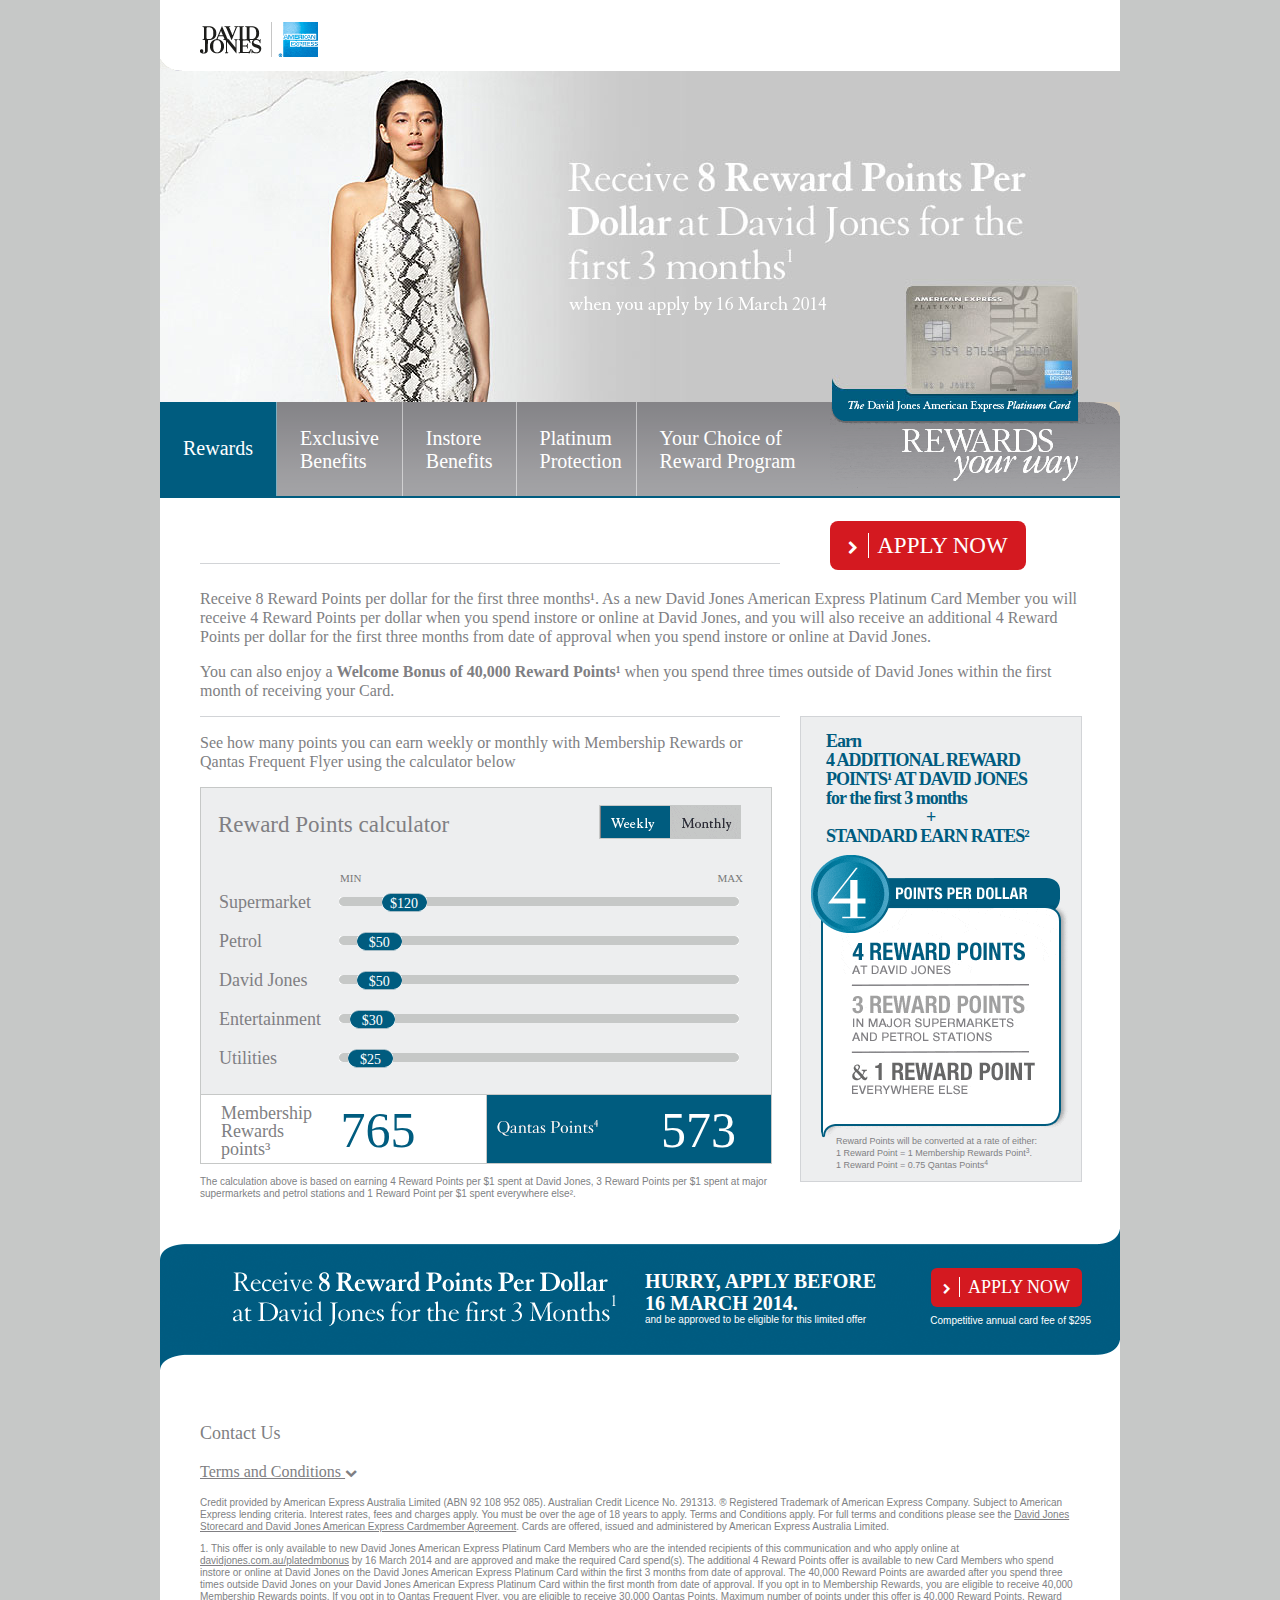
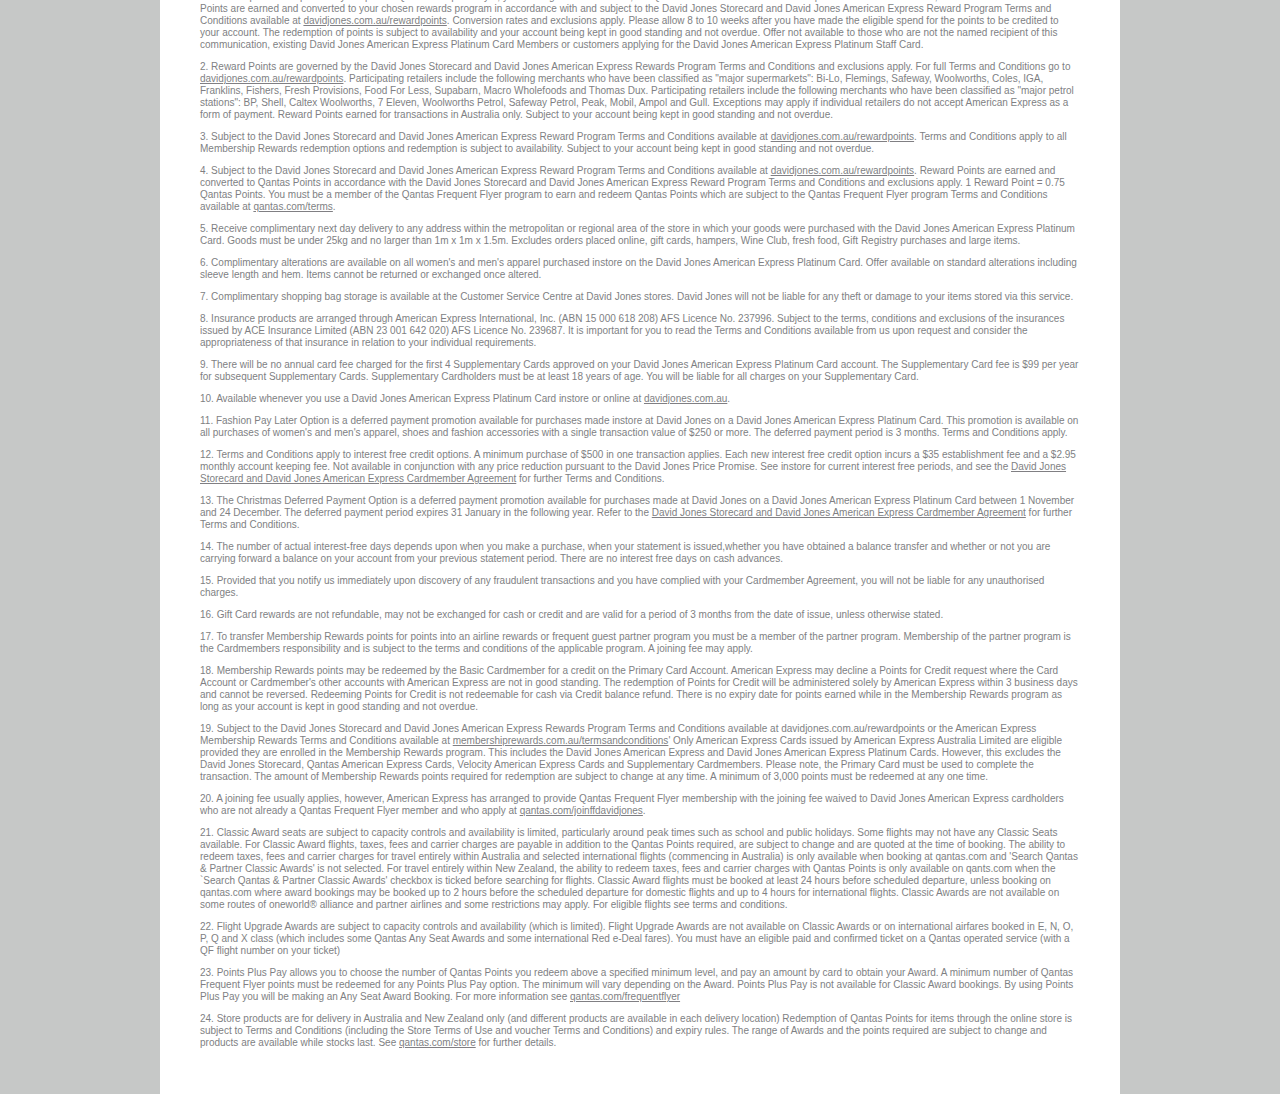
<file: davidjones/index.html>
<!doctype html>
<html>
<head>
<meta charset="utf-8">
<title>David Jones American Express Platinum Offer</title>

<meta name="description" content="" />
<meta name="keywords" content="" />
<meta http-equiv="Content-Type" content="text/html;charset=utf-8" />
<script type="text/javascript" src="js/scripts.js"></script>

<link type="text/css" rel="stylesheet" href="http://fast.fonts.com/cssapi/d6b38816-fcc5-4369-a5ea-8b72b5f8ec75.css"/>
<link href="//netdna.bootstrapcdn.com/font-awesome/4.0.3/css/font-awesome.css" rel="stylesheet">
<link rel="stylesheet" type="text/css" href="css/global.css">
<link rel="stylesheet" type="text/css" href="css/styles.css">

<!--[if IE]>
  <script src="http://html5shiv.googlecode.com/svn/trunk/html5.js"></script>
<![endif]-->
<!--[if lte IE 6]>
	<link href="css/ie6.css" rel="stylesheet" type="text/css" />
<![endif]-->

</head>

<body>
<div class="wrapper">
<div class="container">

<header>

	<div class="logos">
		<img src="img/dj-logo.gif" width="170" height="71" alt="David Jones - American Express" class="dj-logo" />
		<!--<img src="img/freq-flyer.gif" width="190" height="71" alt="Frequent Flyer" class="freq-flyer" />-->
	</div>
	<!-- /Logos -->
	
	<div class="hero"><h1>Recieve 8 Reward Points Per Dollar at David Jones for the first 3 months&sup1;</h1></div>
	
</header>

<!-- START TABS SECTION -->

<!-- Tabs Nav -->
<nav id="tabs">
	<ul>
		<li><a href="#tab-1">Rewards</a></li>
		<li><a href="#tab-2">Exclusive<br />Benefits</a></li>
		<li><a href="#tab-3">Instore<br />Benefits</a></li>
		<li class="nav-tab4" style="width:120px;"><a href="#tab-4">Platinum<br />Protection</a></li>
		<li class="nav-tab5" style="width:183px;"><a href="#tab-5">Your Choice of<br>Reward Program</a></li>
	</ul>

<div class="lock-up"></div>
</nav>
		

<!-- Tab 1-->
<section id="tab-1" class="tab-section">

	<div class="col-8 tab-1-head">
		<hr>
	</div>
	
	<div class="col-4 tab-1-head">
		<div class="apply-btn">
			<a href="https://www252.americanexpress.com/inga/au/dj/ia/begin.do?perform=IntlEapp:AU:dj_plat&PID=35&BUID=CCG&AFFID=DJQFF30k&CRTV=DJQFFPlat&sourcecode=35E012Z004&CPID=100082661" target="_blank" class="big-btn red-btn" title="Apply Now" ><i class="fa fa-sm fa-chevron-right"></i><span>&nbsp;</span> Apply Now</a>
		</div>
	</div>

	<div class="col-12">
		
		
		<p>Receive 8 Reward Points per dollar for the first three months&sup1;. As a new David Jones American Express Platinum Card Member you will receive 4 Reward Points per dollar when you spend instore or online at David Jones, and you will also receive an additional 4 Reward Points per dollar for the first three months from date of approval when you spend instore or online at David Jones.</p>
		
		<p>You can also enjoy a <strong>Welcome Bonus of 40,000 Reward Points&sup1;</strong> when you spend three times outside of David Jones within the first month of receiving your Card.</p>
	</div>
	
	<!-- 8 Column -->
	<div class="col-8">
		
		<hr>
		
		<p>See how many points you can earn weekly or monthly with Membership Rewards or Qantas Frequent Flyer using the calculator below</p>
		
		<!-- Calculator -->
		<form id="pointCalculation" action="#">
			<div id="calc_header">
				<div class="type_text"></div>
				<div class="weekRmonthly">
					<a href="#" class="calc_week" id="calc_week"></a>
					<a href="#" class="calc_month" id="calc_month"></a>
				</div>
			</div>
			<div class="min_max">
				<div class="cp_min">MIN</div>
				<div class="cp_max">MAX</div>
			</div>
			<div class="sliders_group">
				<div class="slider_row">
					<div class="slider_caption">Supermarket</div>
					<div class="slider_holder">
						<div id="supermarket_slider"></div>
					</div>
				</div>
				<div class="slider_row">
					<div class="slider_caption">Petrol</div>
					<div class="slider_holder">
						<div id="petrol_slider"></div>
					</div>
				</div>
				<div class="slider_row">
					<div class="slider_caption">David Jones</div>
					<div class="slider_holder">
						<div id="davidjones_slider"></div>
					</div>
				</div>
				<div class="slider_row">
					<div class="slider_caption">Entertainment</div>
					<div class="slider_holder">
						<div id="entertainment_slider"></div>
					</div>
				</div>
				<div class="slider_row">
					<div class="slider_caption">Utilities</div>
					<div class="slider_holder">
						<div id="utilities_slider"></div>
					</div>
				</div>
			</div>
			<div class="calculatorResult" id="calculatorResult">
					<div class = "left_div">
						<div class="RP_caption">Membership Rewards points&sup3;</div>
						<div class="RP_result"></div>
					</div>
					<div class ="right_div">
						<div id="show_QFF">
							<div class="QFF_caption"></div>
							<div class="QFF_result"></div>
						</div>
						<div id="show_MRP">
							<div class="MRP_caption"></div>
							<div class="MRP_result">100</div>
						</div>
					</div>
				</div>
		</form>
		<!-- /Calculator -->
		
		<div class="small-txt">
			<p>The calculation above is based on earning 4 Reward Points per $1 spent at David Jones, 3 Reward Points per $1 spent at major supermarkets and petrol stations and 1 Reward Point per $1 spent everywhere else&sup2;.</p>
		</div>
		
	</div>
	<!-- /8 Column -->
	
	<!-- 4 Column -->
	<div class="col-4">
		
		<div class="rewards-panel">
			<h3>Earn<br>
			4 ADDITIONAL REWARD POINTS&sup1; AT DAVID JONES<br>
			for the first 3 months<br>
			<span>+</span><br>
			STANDARD EARN RATES&sup2;</h3>
			<img src="img/rewards-panel.gif" width="259" height="285" alt="4 points per dollar" />
			<p>Reward Points will be converted at a rate of either:<br>
			1 Reward Point = 1 Membership Rewards Point<sup>3</sup>.<br>
			1 Reward Point = 0.75 Qantas Points<sup>4</sup></p>
		</div>
		
		<!--<div class="express-card">
			<p><strong>The David Jones American Express Card also offers</strong> a range of<img src="img/gold-card.gif" width="96" height="62" alt="David Jones American Express Card" align="right"> rewards and benefits, for a competitive Annual Card Fee of $99. <a href="#" title="Click here">Click here to learn more.</a></p>
			<div class="cf"></div>
		</div>-->
		
	</div>
	
	
	<!-- /4 Column -->
	
	<div class="cf"></div>
	
	<!-- Bonus Points Banner -->
	<div class="col-12-full bonus-points">
		<div class="hurry-offer">
			<h2>HURRY, APPLY BEFORE<br>
			16 MARCH 2014.</h2>
			<p>and be approved to be eligible for this limited offer</p>
		</div>
		<a href="https://www252.americanexpress.com/inga/au/dj/ia/begin.do?perform=IntlEapp:AU:dj_plat&PID=35&BUID=CCG&AFFID=DJQFF30k&CRTV=DJQFFPlat&sourcecode=35E012Z004&CPID=100082661" target="_blank" class="small-btn red-btn" title="Apply Now" ><i class="fa fa-sm fa-chevron-right"></i><span>&nbsp;</span> Apply Now</a>
		<p class="apply-lock">Competitive annual card fee of $295</p>
		
	</div>
	<!-- /Bonus Points Banner -->
	
	<div class="cf"></div>
	
</section>
<!-- /Tab 1-->

<!-- Tab 2 -->
<section id="tab-2" class="tab-section tab-2">
	<div class="col-8">
		<h1>Exclusive Benefits for Platinum Card Members</h1>
		<hr>
	</div>
	
	<div class="col-4">
		<div class="apply-btn">
			<a href="https://www252.americanexpress.com/inga/au/dj/ia/begin.do?perform=IntlEapp:AU:dj_plat&PID=35&BUID=CCG&AFFID=DJQFF30k&CRTV=DJQFFPlat&sourcecode=35E012Z004&CPID=100082661" target="_blank" class="big-btn red-btn" title="Apply Now" ><i class="fa fa-sm fa-chevron-right"></i><span>&nbsp;</span> Apply Now</a>
		</div>
	</div>
	
	<div class="col-6">
		<ul>
			<li><img src="img/icon-delivery.gif" width="35" height="35"><h3>Complimentary Priority Delivery<sup>5</sup></h3></li>
			<li><img src="img/icon-cut2.gif" width="34" height="34"><h3>Complimentary Alterations<sup>6</sup></h3></li>
			<li><img src="img/icon-vip.gif" width="34" height="34"><h3>Exclusive invitations to VIP unique experiences</h3></li>
			<li><img src="img/icon-bag.gif" width="34" height="34"><h3>Complimentary Shopping Bag Storage<sup>7</sup></h3></li>
		</ul>
	</div>
	
	<div class="col-6">
		<ul>
			<li><img src="img/icon-calendar.gif" width="35" height="35"><h3>Priority Booking at our Personal <br />Shopping Suites</h3></li>
			<li class="bullet"><img src="img/bullet.gif" width="6" height="6"><h3>Travel Insurance<sup>8</sup></h3></li>
			<li class="bullet"><img src="img/bullet.gif" width="6" height="6"><h3>Buyers Advantage<sup>8</sup></h3></li>
			<li class="bullet"><img src="img/bullet.gif" width="6" height="6"><h3>Up to four complimentary Supplementary Cards<sup>9</sup></h3>
			<p>($99 Supplementary Card fee waived for the first four cards)</p></li>
			
			<!--<li class="button"><a href="https://www252.americanexpress.com/inga/au/dj/ia/begin.do?perform=IntlEapp:AU:dj_plat&PID=35&BUID=CCG&AFFID=DJQFF30k&CRTV=DJQFFPlat&sourcecode=35E012Z004&CPID=100082661" target="_blank" class="small-btn blue-btn" title="Apply Now" ><i class="fa fa-sm fa-chevron-right"></i><span>&nbsp;</span> Apply Now</a></li>-->
		</ul>
	</div>
	
	<div class="cf"></div>
	
	<!-- Bonus Points Banner -->
	<div class="col-12-full bonus-points">
		<div class="hurry-offer">
			<h2>HURRY, APPLY BEFORE<br>
			16 MARCH 2014.</h2>
			<p>and be approved to be eligible for this limited offer</p>
		</div>
		<a href="https://www252.americanexpress.com/inga/au/dj/ia/begin.do?perform=IntlEapp:AU:dj_plat&PID=35&BUID=CCG&AFFID=DJQFF30k&CRTV=DJQFFPlat&sourcecode=35E012Z004&CPID=100082661" target="_blank" class="small-btn red-btn" title="Apply Now" ><i class="fa fa-sm fa-chevron-right"></i><span>&nbsp;</span> Apply Now</a>
		<p class="apply-lock">Competitive annual card fee of $295</p>
		
	</div>
	<!-- /Bonus Points Banner -->
	
</section>
<!-- /Tab 2 -->

<!-- Tab 3 -->
<section id="tab-3" class="tab-section tab-3">
	<div class="col-8">
		<h1>All David Jones Card Members receive these exclusive benefits:</h1>
		<hr>
	</div>
	
	<div class="col-4">
		<div class="apply-btn">
			<a href="https://www252.americanexpress.com/inga/au/dj/ia/begin.do?perform=IntlEapp:AU:dj_plat&PID=35&BUID=CCG&AFFID=DJQFF30k&CRTV=DJQFFPlat&sourcecode=35E012Z004&CPID=100082661" target="_blank" class="big-btn red-btn" title="Apply Now" ><i class="fa fa-sm fa-chevron-right"></i><span>&nbsp;</span> Apply Now</a>
		</div>
	</div>
	
	<div class="col-6">
		<ul>
			<li><img src="img/icon-present.gif" width="35" height="35"><h3>Complimentary Gift Wrapping<sup>10</sup></h3></li>
			<li><img src="img/icon-hanger.gif" width="34" height="34"><h3>Fashion Pay Later Option<sup>11</sup></h3></li>
			<li class="bullet"><img src="img/bullet.gif" width="6" height="6"><h3>Bonus Reward Points Events</h3></li>
		</ul>
	</div>
	
	<div class="col-6">
		<ul>
			<li><img src="img/icon-3years.gif" width="35" height="35"><h3>Up to 3 years Interest Free with no deposit<sup>12</sup></h3></li>
			<li><img src="img/icon-xmas.gif" width="35" height="35"><h3>Christmas Deferred Payment Option<sup>13</sup></h3></li>
			<li class="bullet"><img src="img/bullet.gif" width="6" height="6"><h3>Instant Rewards</h3></li>
		</ul>
	</div>
	
	<div class="cf"></div>
	
	<!-- Bonus Points Banner -->
	<div class="col-12-full bonus-points">
		<div class="hurry-offer">
			<h2>HURRY, APPLY BEFORE<br>
			16 MARCH 2014.</h2>
			<p>and be approved to be eligible for this limited offer</p>
		</div>
		<a href="https://www252.americanexpress.com/inga/au/dj/ia/begin.do?perform=IntlEapp:AU:dj_plat&PID=35&BUID=CCG&AFFID=DJQFF30k&CRTV=DJQFFPlat&sourcecode=35E012Z004&CPID=100082661" target="_blank" class="small-btn red-btn" title="Apply Now" ><i class="fa fa-sm fa-chevron-right"></i><span>&nbsp;</span> Apply Now</a>
		<p class="apply-lock">Competitive annual card fee of $295</p>
		
	</div>
	<!-- /Bonus Points Banner -->
	
</section>
<!-- /Tab 3 -->


<!-- Tab 4 -->
<section id="tab-4" class="tab-section tab-4">
	<div class="col-8">
		<h1>Platinum Protection</h1>
		<hr>
	</div>
	
	<div class="col-4">
		<div class="apply-btn">
			<a href="https://www252.americanexpress.com/inga/au/dj/ia/begin.do?perform=IntlEapp:AU:dj_plat&PID=35&BUID=CCG&AFFID=DJQFF30k&CRTV=DJQFFPlat&sourcecode=35E012Z004&CPID=100082661" target="_blank" class="big-btn red-btn" title="Apply Now" ><i class="fa fa-sm fa-chevron-right"></i><span>&nbsp;</span> Apply Now</a>
		</div>
	</div>
	
	<div class="col-6">
		<ul>
			<li><h3>Purchase Protection<sup>8</sup></h3>
			<p>for the theft of or damage to eligable items purchased with your Card</li>
			<li><h3>Up to 44 days interest free<sup>14</sup></h3></li>
			<li><h3>Online Fraud Protection<sup>15</sup></h3></li>
		</ul>
	</div>
	
	<div class="col-6">
		<ul>
			<li><h3>Emergency Card Replacement</h3></li>
			<li><h3>24/7 online access to your account</h3></li>
		</ul>
	</div>
	
	<div class="cf"></div>
	
	<!-- Bonus Points Banner -->
	<div class="col-12-full bonus-points">
		<div class="hurry-offer">
			<h2>HURRY, APPLY BEFORE<br>
			16 MARCH 2014.</h2>
			<p>and be approved to be eligible for this limited offer</p>
		</div>
		<a href="https://www252.americanexpress.com/inga/au/dj/ia/begin.do?perform=IntlEapp:AU:dj_plat&PID=35&BUID=CCG&AFFID=DJQFF30k&CRTV=DJQFFPlat&sourcecode=35E012Z004&CPID=100082661" target="_blank" class="small-btn red-btn" title="Apply Now" ><i class="fa fa-sm fa-chevron-right"></i><span>&nbsp;</span> Apply Now</a>
		<p class="apply-lock">Competitive annual card fee of $295</p>
		
	</div>
	<!-- /Bonus Points Banner -->
	
</section>
<!-- /Tab 4 -->


<!-- Tab 5 -->
<section id="tab-5" class="tab-section tab-5">
	<div class="col-8">
		<h1>Your Choice of Rewards Program</h1>
		<hr>
		<p>Membership Rewards gives you a wide range of rewards including</p>
	</div>
	
	<div class="col-4">
		<div class="apply-btn">
			<a href="https://www252.americanexpress.com/inga/au/dj/ia/begin.do?perform=IntlEapp:AU:dj_plat&PID=35&BUID=CCG&AFFID=DJQFF30k&CRTV=DJQFFPlat&sourcecode=35E012Z004&CPID=100082661" target="_blank" class="big-btn red-btn" title="Apply Now" ><i class="fa fa-sm fa-chevron-right"></i><span>&nbsp;</span> Apply Now</a>
		</div>
	</div>
	
	<div class="col-6">
		<ul>
			<li><h3>Gift Cards<sup>16</sup> from David Jones and other retailers</h3></li>
			<li><h3>Travel with 9 airline partners<sup>17</sup>, including Emirates</h3></li>
		</ul>
	</div>
	
	<div class="col-6">
		<ul>
			<li><h3>Redeem points for credit on your David Jones American Express account<sup>18</sup></h3></li>
			<li><h3>Shop with Points<sup>19</sup></h3>
			<br>
			<p>1 Reward Point = 1 Membership Rewards Point<sup>3</sup></li>
		</ul>
	</div>
	<div class="cf"></div>
	<div class="col-12">
		<p>Qantas Frequent Flyer members can redeem their Qantas Points for<sup>20</sup>:</p>
	</div>
	
	<div class="col-6">
		<ul>
			<li><h3>Classic Award Flights<sup>21</sup> with Qantas and it's 36 partner airllines and their affiliates</h3></li>
			<li><h3>Flight Upgrades<sup>22</sup></h3></li>
		</ul>
	</div>
	
	<div class="col-6">
		<ul>
			<li><h3>Points Plus Pay<sup>23</sup></h3></li>
			<li><h3>Merchandise and Gift Cards<sup>24</sup></h3>
			<br>
			<p>1 Reward Point = 0.75 Qantas Points<sup>4</sup></li>
		</ul>
	</div>
	
	<!--<div class="col-12">
		<img src="img/1reward-point.gif" width="632" height="53" class="qantas-point">
	</div>-->
	
	<div class="cf"></div>
	
	<!-- Bonus Points Banner -->
	<div class="col-12-full bonus-points">
		<div class="hurry-offer">
			<h2>HURRY, APPLY BEFORE<br>
			16 MARCH 2014.</h2>
			<p>and be approved to be eligible for this limited offer</p>
		</div>
		<a href="https://www252.americanexpress.com/inga/au/dj/ia/begin.do?perform=IntlEapp:AU:dj_plat&PID=35&BUID=CCG&AFFID=DJQFF30k&CRTV=DJQFFPlat&sourcecode=35E012Z004&CPID=100082661" target="_blank" class="small-btn red-btn" title="Apply Now" ><i class="fa fa-sm fa-chevron-right"></i><span>&nbsp;</span> Apply Now</a>
		<p class="apply-lock">Competitive annual card fee of $295</p>
		
	</div>
	<!-- /Bonus Points Banner -->
	
</section>
<!-- /Tab 5 -->


<!-- END TABS SECTION -->



<div class="cf"></div>

<!-- Discalimer -->
<section class="disclaimer">
	<!-- 12 Column-->
	<div class="col-12">

		<h3><a class="link-contact" href="https://davidjones.americanexpress.com/dsmlive/dsm/int/au/en/davidjones/davidjonescard/davidjonesamexcard/contactuspage.do?vgnextoid=5718b984989ca110VgnVCM100000cef4ad94RCRD" target="_blank" title="Contact Us">Contact Us</a></h3>
		
		<p><a class="link-note" href="#" style="text-decoration:underline;">Terms and Conditions <i class="fa fa-chevron-down" style="font-size:12px;"></i></a></p>
		
	<div class="disclaimer-copy accordion_content_footer">
		<p>
			Credit provided by American Express Australia Limited (ABN 92 108 952 085). Australian Credit Licence No. 291313. &reg; Registered Trademark
			of American Express Company. Subject to American Express lending criteria. Interest rates, fees and charges apply. You must be over the age
			of 18 years to apply. Terms and Conditions apply. For full terms and conditions please see the
			<a href="https://secure.cmax.americanexpress.com/Internet/International/japa/AU_en/shared/pdfs/DJF0460-GPC-CM-Agreement-T&C.pdf" target="_blank" style="text-decoration:underline;">David Jones Storecard and David Jones American Express Cardmember Agreement</a>.
			Cards are offered, issued and administered by American Express Australia Limited.
		</p>
		<p>
			1. This offer is only available to new David Jones American Express Platinum Card Members who are the intended recipients of this communication and who apply online at <a href="http://davidjones.com.au/platedmbonus" target="_blank" style="text-decoration:underline;">davidjones.com.au/platedmbonus</a> by 16 March 2014 and are approved and make the required Card spend(s). The additional 4 Reward Points offer is available to new Card Members who spend instore or online at David Jones on the David Jones American Express Platinum Card within the first 3 months from date of approval. The 40,000 Reward Points are awarded after you spend three times outside David Jones on your David Jones American Express Platinum Card within the first month from date of approval. If you opt in to Membership Rewards, you are eligible to receive 40,000 Membership Rewards points. If you opt in to Qantas Frequent Flyer, you are eligible to receive 30,000 Qantas Points. Maximum number of points under this offer is 40,000 Reward Points. Reward Points are earned and converted to your chosen rewards program in accordance with and subject to the David Jones Storecard and David Jones American Express Reward Program Terms and Conditions available at <a href="http://davidjones.com.au/rewardpoints" target="_blank" style="text-decoration:underline;">davidjones.com.au/rewardpoints</a>. Conversion rates and exclusions apply. Please allow 8 to 10 weeks after you have made the eligible spend for the points to be credited to your account. The redemption of points is subject to availability and your account being kept in good standing and not overdue. Offer not available to those who are not the named recipient of this communication, existing David Jones American Express Platinum Card Members or customers applying for the David Jones American Express Platinum Staff Card.
		</p>
		<p>
			2. Reward Points are governed by the David Jones Storecard and David Jones American Express Rewards Program Terms and Conditions and exclusions apply. For full
			Terms and Conditions go to <a href="http://davidjones.com.au/rewardpoints" target="_blank" title="davidjones.com.au/rewardpoints" style="text-decoration:underline;">davidjones.com.au/rewardpoints</a>. Participating retailers
			include the following merchants who have been classified as "major supermarkets": Bi-Lo, Flemings, Safeway, Woolworths, Coles, IGA, Franklins, Fishers, Fresh
			Provisions, Food For Less, Supabarn, Macro Wholefoods and Thomas Dux. Participating retailers include the following merchants who have been
			classified as "major petrol stations": BP, Shell, Caltex Woolworths, 7 Eleven, Woolworths Petrol, Safeway Petrol, Peak, Mobil, Ampol and
			Gull. Exceptions may apply if individual retailers do not accept American Express as a form of payment. Reward Points earned for transactions
			in Australia only. Subject to your account being kept in good standing and not overdue.
		</p>
		
		<p>3. Subject to the David Jones Storecard and David Jones American Express Reward Program Terms and Conditions available at <a href="http://davidjones.com.au/rewardpoints" target="_blank" style="text-decoration:underline;">davidjones.com.au/rewardpoints</a>. Terms and Conditions apply to all Membership Rewards redemption options and redemption is subject to availability. Subject to your account being kept in good standing and not overdue.</p>
		
		<p>
			4. Subject to the David Jones Storecard and David Jones American Express Reward Program Terms and Conditions available at
			<a href="http://davidjones.com.au/rewardpoints" target="_blank" title="davidjones.com.au/rewardpoints" style="text-decoration:underline;">davidjones.com.au/rewardpoints</a>.
			Reward Points are earned and converted to Qantas Points in accordance with the David Jones Storecard and David Jones American Express Reward Program
			Terms and Conditions and exclusions apply. 1 Reward Point = 0.75 Qantas Points. You must be a member of the Qantas Frequent
			Flyer program to earn and redeem Qantas Points which are subject to the Qantas Frequent Flyer program Terms and Conditions available
			at <a href="http://qantas.com/terms" target="_blank" title="qantas.com/terms" style="text-decoration:underline;">qantas.com/terms</a>.
		</p>
		<p>
			5. Receive complimentary next day delivery to any address within the metropolitan or regional area of the store in which your goods were
			purchased with the David Jones American Express Platinum Card. Goods must be under 25kg and no larger than 1m x 1m x 1.5m. Excludes orders
			placed online, gift cards, hampers, Wine Club, fresh food, Gift Registry purchases and large items.
		</p>
		<p>
			6. Complimentary alterations are available on all women's and men's apparel purchased instore on the David Jones American Express Platinum
			Card. Offer available on standard alterations including sleeve length and hem. Items cannot be returned or exchanged once altered.
		</p>
		<p>
			7. Complimentary shopping bag storage is available at the Customer Service Centre at David Jones stores. David Jones will not be liable for
			any theft or damage to your items stored via this service.
		</p>
		<p>
			8. Insurance products are arranged through American Express International, Inc. (ABN 15 000 618 208) AFS Licence No. 237996. Subject to the
			terms, conditions and exclusions of the insurances issued by ACE Insurance Limited (ABN 23 001 642 020) AFS Licence No. 239687. It is important
			for you to read the Terms and Conditions available from us upon request and consider the appropriateness of that insurance in relation to
			your individual requirements.
		</p>
		<p>
			9. There will be no annual card fee charged for the first 4 Supplementary Cards approved on your David Jones American Express Platinum Card
			account. The Supplementary Card fee is $99 per year for subsequent Supplementary Cards. Supplementary Cardholders must be at least 18 years of
			age. You will be liable for all charges on your Supplementary Card.
		</p>
		<p>
			10. Available whenever you use a David Jones American Express Platinum Card instore or online at <a href="http://davidjones.com.au" target="_blank" title="davidjones.com.au" style="text-decoration:underline;">davidjones.com.au</a>.
		</p>
		<p>
			11. Fashion Pay Later Option is a deferred payment promotion available for purchases made instore at David Jones on a David Jones American Express Platinum
			Card. This promotion is available on all purchases of women's and men's apparel, shoes and fashion accessories with a single transaction value of $250 or
			more. The deferred payment period is 3 months. Terms and Conditions apply.
		</p>
		<p>
			12. Terms and Conditions apply to interest free credit options. A minimum purchase of $500 in one transaction applies. Each new interest free credit option
			incurs a $35 establishment fee and a $2.95 monthly account keeping fee. Not available in conjunction with any price reduction pursuant to the David Jones
			Price Promise. See instore for current interest free periods, and see the
			<a href="https://secure.cmax.americanexpress.com/Internet/International/japa/AU_en/shared/pdfs/DJF0460-GPC-CM-Agreement-T&C.pdf" target="_blank" style="text-decoration:underline;">David Jones Storecard and David Jones American Express Cardmember Agreement</a> for
			further Terms and Conditions.
		</p>
		<p>
			13. The Christmas Deferred Payment Option is a deferred payment promotion available for purchases made at David Jones on a David Jones American
			Express Platinum Card between 1 November and 24 December. The deferred payment period expires 31 January in the following year. Refer to the
			<a href="https://secure.cmax.americanexpress.com/Internet/International/japa/AU_en/shared/pdfs/DJF0460-GPC-CM-Agreement-T&C.pdf" target="_blank" style="text-decoration:underline;">David Jones Storecard and David Jones American Express Cardmember Agreement</a> for further Terms and Conditions.
		</p>
		
		<p>
			14. The number of actual interest-free days depends upon when you make a purchase, when your statement is issued,whether you have obtained a
			balance transfer and whether or not you are carrying forward a balance on your account from your previous statement period. There are no
			interest free days on cash advances.
		</p>
		<p>
			15. Provided that you notify us immediately upon discovery of any fraudulent transactions and you have complied with your Cardmember
			Agreement, you will not be liable for any unauthorised charges.
		</p>
		<p>
			16. Gift Card rewards are not refundable, may not be exchanged for cash or credit and are valid for a period of 3 months from the date of issue, unless otherwise stated.</p>
			
			<p>17. To transfer Membership Rewards points for points into an airline rewards or frequent guest partner program you must be a member of the partner program. Membership of the partner program is the Cardmembers responsibility and is subject to the terms and conditions of the applicable program. A joining fee may apply.</p>
			
			<p>18. Membership Rewards points may be redeemed by the Basic Cardmember for a credit on the Primary Card Account. American Express may decline a Points for Credit request where the Card Account or Cardmember's other accounts with American Express are not in good standing. The redemption of Points for Credit will be administered solely by American Express within 3 business days and cannot be reversed. Redeeming Points for Credit is not redeemable for cash via Credit balance refund. There is no expiry date for points earned while in the Membership Rewards program as long as your account is kept in good standing and not overdue.</p>
			
			<p>19. Subject to the David Jones Storecard and David Jones American Express Rewards Program Terms and Conditions available at davidjones.com.au/rewardpoints or the American Express Membership Rewards Terms and Conditions available at <a href="http://www.membershiprewards.com.au/termsandconditions" target="_blank" style="text-decoration:underline;">membershiprewards.com.au/termsandconditions</a>' Only American Express Cards issued by American Express Australia Limited are eligible provided they are enrolled in the Membership Rewards program. This includes the David Jones American Express and David Jones American Express Platinum Cards. However, this excludes the David Jones Storecard, Qantas American Express Cards, Velocity American Express Cards and Supplementary Cardmembers. Please note, the Primary Card must be used to complete the transaction. The amount of Membership Rewards points required for redemption are subject to change at any time. A minimum of 3,000 points must be redeemed at any one time.</p>
			
			<p>20. A joining fee usually applies, however, American Express has arranged to provide Qantas Frequent Flyer membership with the joining fee waived to David Jones American Express cardholders who are not already a Qantas Frequent Flyer member and who apply at <a href="http://www.qantas.com/joinffdavidjones" target="_blank" style="text-decoration:underline;">qantas.com/joinffdavidjones</a>.</p>
			
			<p>21. Classic Award seats are subject to capacity controls and availability is limited, particularly around peak times such as school and public holidays. Some flights may not have any Classic Seats available. For Classic Award flights, taxes, fees and carrier charges are payable in addition to the Qantas Points required, are subject to change and are quoted at the time of booking. The ability to redeem taxes, fees and carrier charges for travel entirely within Australia and selected international flights (commencing in Australia) is only available when booking at qantas.com and 'Search Qantas &amp; Partner Classic Awards' is not selected. For travel entirely within New Zealand, the ability to redeem taxes, fees and carrier charges with Qantas Points is only available on qants.com when the `Search Qantas &amp; Partner Classic Awards' checkbox is ticked before searching for flights. Classic Award flights must be booked at least 24 hours before scheduled departure, unless booking on qantas.com where award bookings may be booked up to 2 hours before the scheduled departure for domestic flights and up to 4 hours for international flights. Classic Awards are not available on some routes of oneworld&reg; alliance and partner airlines and some restrictions may apply. For eligible flights see terms and conditions.</p>
			
			<p>22. Flight Upgrade Awards are subject to capacity controls and availability (which is limited). Flight Upgrade Awards are not available on Classic Awards or on international airfares booked in E, N, O, P, Q and X class (which includes some Qantas Any Seat Awards and some international Red e-Deal fares). You must have an eligible paid and confirmed ticket on a Qantas operated service (with a QF flight number on your ticket)</p>
			
			<p>23. Points Plus Pay allows you to choose the number of Qantas Points you redeem above a specified minimum level, and pay an amount by card to obtain your Award. A minimum number of Qantas Frequent Flyer points must be redeemed for any Points Plus Pay option. The minimum will vary depending on the Award. Points Plus Pay is not available for Classic Award bookings. By using Points Plus Pay you will be making an Any Seat Award Booking. For more information see <a href="http://www.qantas.com/frequentflyer" target="_blank" style="text-decoration:underline;">qantas.com/frequentflyer</a></p>
			
			<p>24. Store products are for delivery in Australia and New Zealand only (and different products are available in each delivery location) Redemption of Qantas Points for items through the online store is subject to Terms and Conditions (including the Store Terms of Use and voucher Terms and Conditions) and expiry rules. The range of Awards and the points required are subject to change and products are available while stocks last. See <a href="http://www.qantas.com/store" target="_blank" style="text-decoration:underline;">qantas.com/store</a> for further details.

		</p>
	</div>
	
	</div>
	<!-- /12 Column-->
</section>
<!-- /Discalimer -->

</div>
<!-- /Container -->
</div>
<!-- /Master Wrapper -->

</body>
</html>
</file>
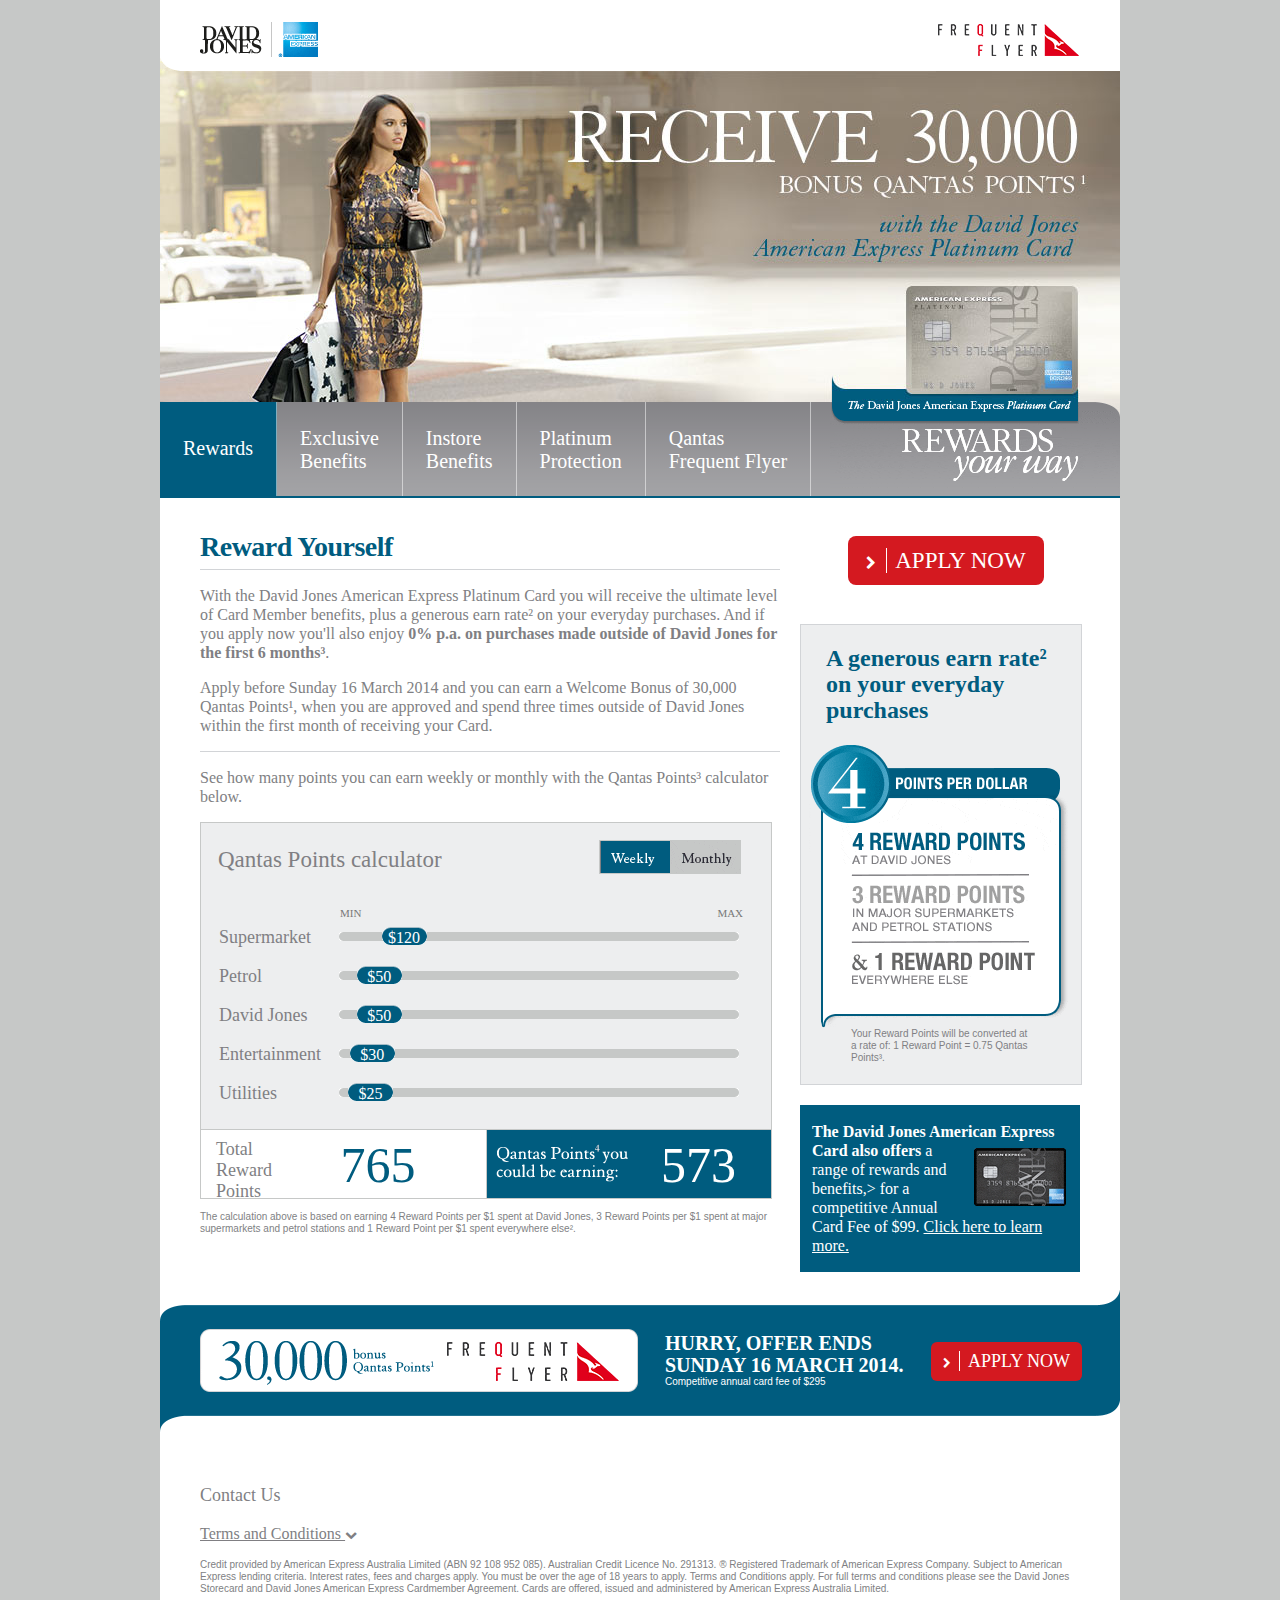
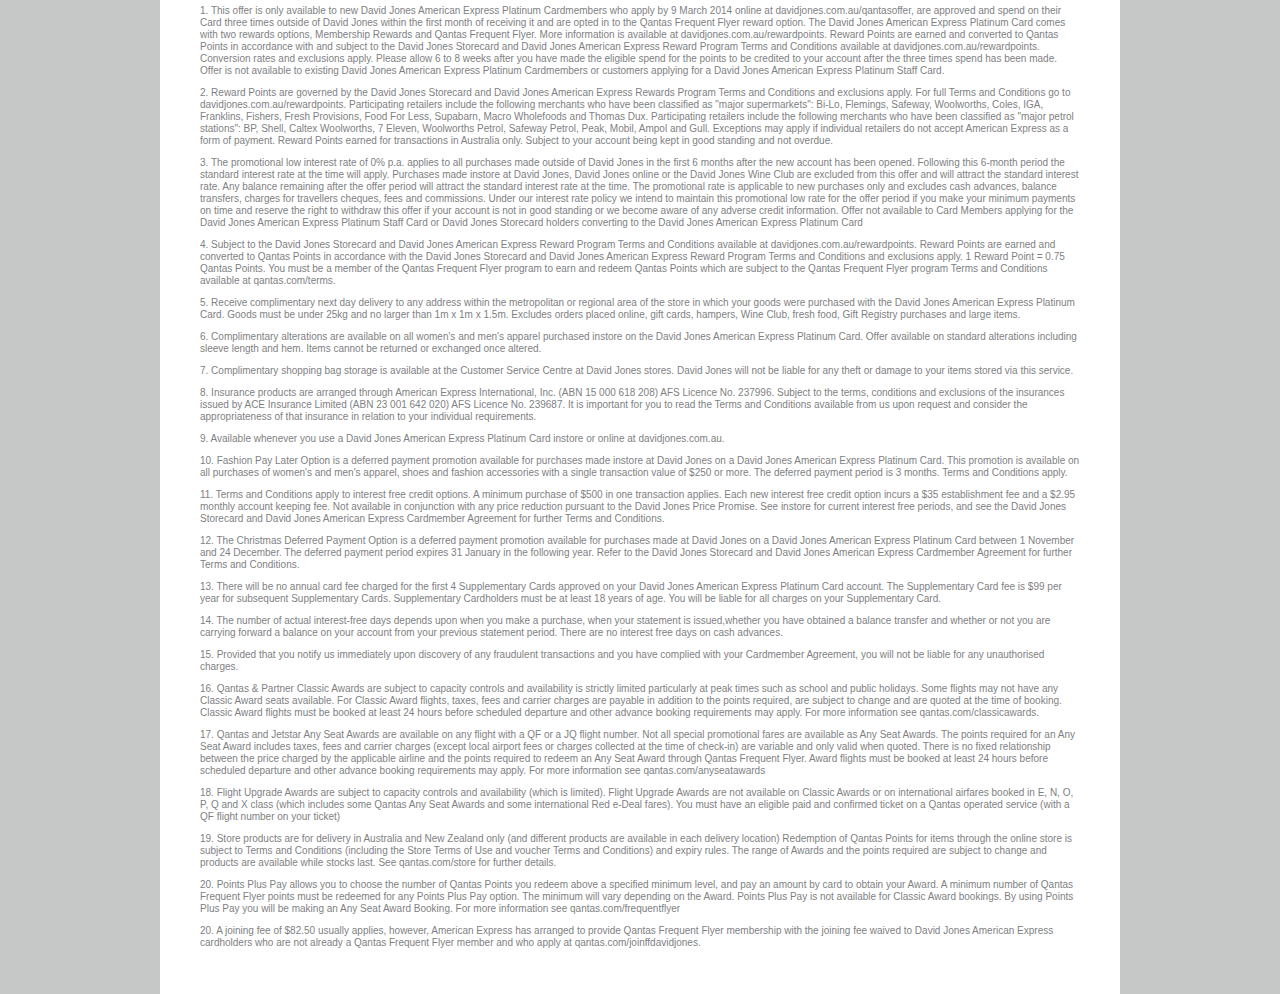
<file: Testing/TSA/0184/index.html>
<!doctype html>
<html>
<head>
<meta charset="utf-8">
<title>QFF Post Trigger Landing Page</title>

<meta name="description" content="" />
<meta name="keywords" content="" />
<meta http-equiv="Content-Type" content="text/html;charset=utf-8" />
<script type="text/javascript" src="js/scripts.js"></script>

<link type="text/css" rel="stylesheet" href="http://fast.fonts.com/cssapi/d6b38816-fcc5-4369-a5ea-8b72b5f8ec75.css"/>
<link href="//netdna.bootstrapcdn.com/font-awesome/4.0.3/css/font-awesome.css" rel="stylesheet">
<link rel="stylesheet" type="text/css" href="css/global.css">
<link rel="stylesheet" type="text/css" href="css/styles.css">

<!--[if IE]>
  <script src="http://html5shiv.googlecode.com/svn/trunk/html5.js"></script>
<![endif]-->
<!--[if lte IE 6]>
	<link href="css/ie6.css" rel="stylesheet" type="text/css" />
<![endif]-->

</head>

<body>
<div class="wrapper">
<div class="container">

<header>

	<div class="logos">
		<img src="img/dj-logo.gif" width="170" height="71" alt="David Jones - American Express" class="dj-logo" />
		<img src="img/freq-flyer.gif" width="190" height="71" alt="Frequent Flyer" class="freq-flyer" />
	</div>
	<!-- /Logos -->
	
	<div class="hero"><h1>Recieve 30,000 bonus qantas points with the David Jones American Express Platinum Card</h1></div>
	
</header>

<!-- START TABS SECTION -->

<!-- Tabs Nav -->
<nav id="tabs">
	<ul>
		<li><a href="#tab-1">Rewards</a></li>
		<li><a href="#tab-2">Exclusive<br />Benefits</a></li>
		<li><a href="#tab-3">Instore<br />Benefits</a></li>
		<li><a href="#tab-4">Platinum<br />Protection</a></li>
		<li><a href="#tab-5">Qantas<br />Frequent Flyer</a></li>
	</ul>

<div class="lock-up"></div>
</nav>
		

<!-- Tab 1-->
<section id="tab-1" class="tab-section">
	
	<!-- 8 Column -->
	<div class="col-8">
		<h1>Reward Yourself</h1>
		<hr>
		
		<p>With the David Jones American Express Platinum Card you will receive the ultimate level of Card Member benefits, plus a generous earn rate&sup2; on your everyday purchases. And if you apply now you'll also enjoy <strong>0% p.a. on purchases made outside of David Jones for the first 6 months&sup3;</strong>.</p>
		<p>Apply before Sunday 16 March 2014 and you can earn a Welcome Bonus of 30,000 Qantas Points&sup1;, when you are approved and spend three times outside of David Jones within the first month of receiving your Card.</p>
		
		<hr>
		
		<p>See how many points you can earn weekly or monthly with the Qantas Points&sup3; calculator below.</p>
		
		<!-- Calculator -->
		<form id="pointCalculation" action="#">
			<div id="calc_header">
				<div class="type_text"></div>
				<div class="weekRmonthly">
					<a href="#" class="calc_week" id="calc_week"></a>
					<a href="#" class="calc_month" id="calc_month"></a>
				</div>
			</div>
			<div class="min_max">
				<div class="cp_min">MIN</div>
				<div class="cp_max">MAX</div>
			</div>
			<div class="sliders_group">
				<div class="slider_row">
					<div class="slider_caption">Supermarket</div>
					<div class="slider_holder">
						<div id="supermarket_slider"></div>
					</div>
				</div>
				<div class="slider_row">
					<div class="slider_caption">Petrol</div>
					<div class="slider_holder">
						<div id="petrol_slider"></div>
					</div>
				</div>
				<div class="slider_row">
					<div class="slider_caption">David Jones</div>
					<div class="slider_holder">
						<div id="davidjones_slider"></div>
					</div>
				</div>
				<div class="slider_row">
					<div class="slider_caption">Entertainment</div>
					<div class="slider_holder">
						<div id="entertainment_slider"></div>
					</div>
				</div>
				<div class="slider_row">
					<div class="slider_caption">Utilities</div>
					<div class="slider_holder">
						<div id="utilities_slider"></div>
					</div>
				</div>
			</div>
			<div class="calculatorResult" id="calculatorResult">
					<div class = "left_div">
						<div class="RP_caption">Total Reward Points</div>
						<div class="RP_result"></div>
					</div>
					<div class ="right_div">
						<div id="show_QFF">
							<div class="QFF_caption"></div>
							<div class="QFF_result"></div>
						</div>
						<div id="show_MRP">
							<div class="MRP_caption"></div>
							<div class="MRP_result">100</div>
						</div>
					</div>
				</div>
		</form>
		<!-- /Calculator -->
		
		<div class="small-txt">
			<p>The calculation above is based on earning 4 Reward Points per $1 spent at David Jones, 3 Reward Points per $1 spent at major supermarkets and petrol stations and 1 Reward Point per $1 spent everywhere else&sup2;.</p>
		</div>
		
	</div>
	<!-- /8 Column -->
	
	<!-- 4 Column -->
	<div class="col-4">
	
		<div class="apply-btn">
			<a href="https://www252.americanexpress.com/inga/au/dj/ia/begin.do?perform=IntlEapp:AU:dj_plat&PID=35&BUID=CCG&AFFID=DJQFF30k&CRTV=DJQFFPlat&sourcecode=35E012Z004&CPID=100082661" target="_blank" class="big-btn red-btn" title="Apply Now" ><i class="fa fa-sm fa-chevron-right"></i><span>&nbsp;</span> Apply Now</a>
		</div>
		
		<div class="rewards-panel">
			<h2>A generous earn rate&sup2; on your everyday purchases</h2>
			<img src="img/rewards-panel.gif" width="259" height="285" alt="4 points per dollar" />
			<p>Your Reward Points will be converted at a rate of: 1 Reward Point = 0.75 Qantas Points&sup3;.</p>
		</div>
		
		<div class="express-card">
			<p><strong>The David Jones American Express Card also offers</strong> <img src="img/gold-card.gif" width="96" height="62" alt="David Jones American Express Card" align="right">a range of rewards and benefits,> for a competitive Annual Card Fee of $99. <a href="#" title="Click here">Click here to learn more.</a></p>
			<div class="cf"></div>
		</div>
		
	</div>
	
	
	<!-- /4 Column -->
	
	<div class="cf"></div>
	
	<!-- Bonus Points Banner -->
	<div class="col-12-full bonus-points">
		<div class="hurry-offer">
			<h2>Hurry, offer ends<br>Sunday 16 March 2014.</h2>
			<p>Competitive annual card fee of $295</p>
		</div>
		<a href="https://www252.americanexpress.com/inga/au/dj/ia/begin.do?perform=IntlEapp:AU:dj_plat&PID=35&BUID=CCG&AFFID=DJQFF30k&CRTV=DJQFFPlat&sourcecode=35E012Z004&CPID=100082661" target="_blank" class="small-btn red-btn" title="Apply Now" ><i class="fa fa-sm fa-chevron-right"></i><span>&nbsp;</span> Apply Now</a>
		
	</div>
	<!-- /Bonus Points Banner -->
	
	<div class="cf"></div>
	
</section>
<!-- /Tab 1-->

<!-- Tab 2 -->
<section id="tab-2" class="tab-section tab-2">
	<div class="col-8">
		<h1>Exclusive Benefits for Platinum Card Members</h1>
		<hr>
	</div>
	
	<div class="col-4">
		<div class="apply-btn">
			<a href="https://www252.americanexpress.com/inga/au/dj/ia/begin.do?perform=IntlEapp:AU:dj_plat&PID=35&BUID=CCG&AFFID=DJQFF30k&CRTV=DJQFFPlat&sourcecode=35E012Z004&CPID=100082661" target="_blank" class="big-btn red-btn" title="Apply Now" ><i class="fa fa-sm fa-chevron-right"></i><span>&nbsp;</span> Apply Now</a>
		</div>
	</div>
	
	<div class="col-6">
		<ul>
			<li><img src="img/icon-delivery.gif" width="35" height="35"><h3>Complimentary Priority Delivery<sup>5</sup></h3></li>
			<li><img src="img/icon-cut.gif" width="34" height="34"><h3>Complimentary Alterations<sup>6</sup></h3></li>
			<li><img src="img/icon-vip.gif" width="34" height="34"><h3>Exclusive invitations to VIP unique experiences</h3></li>
			<li><img src="img/icon-bag.gif" width="34" height="34"><h3>Complimentary Shopping Bag Storage<sup>7</sup></h3></li>
		</ul>
	</div>
	
	<div class="col-6">
		<ul>
			<li><img src="img/icon-calendar.gif" width="35" height="35"><h3>Priority Booking at our Personal <br />Shopping Suites</h3></li>
			<li class="bullet"><img src="img/bullet.gif" width="6" height="6"><h3>Travel Insurance<sup>8</sup></h3></li>
			<li class="bullet"><img src="img/bullet.gif" width="6" height="6"><h3>Buyers Advantage<sup>8</sup></h3></li>
			<li class="bullet"><img src="img/bullet.gif" width="6" height="6"><h3>Up to four complimentary Supplementary Cards<sup>9</sup></h3>
			<p>($99 Supplementary Card fee waived for the first four cards)</p></li>
			
			<!--<li class="button"><a href="https://www252.americanexpress.com/inga/au/dj/ia/begin.do?perform=IntlEapp:AU:dj_plat&PID=35&BUID=CCG&AFFID=DJQFF30k&CRTV=DJQFFPlat&sourcecode=35E012Z004&CPID=100082661" target="_blank" class="small-btn blue-btn" title="Apply Now" ><i class="fa fa-sm fa-chevron-right"></i><span>&nbsp;</span> Apply Now</a></li>-->
		</ul>
	</div>
	
	<div class="cf"></div>
	
	<!-- Bonus Points Banner -->
	<div class="col-12-full bonus-points">
		<div class="hurry-offer">
			<h2>Hurry, offer ends<br>Sunday 16 March 2014.</h2>
			<p>Competitive annual card fee of $295</p>
		</div>
		<a href="https://www252.americanexpress.com/inga/au/dj/ia/begin.do?perform=IntlEapp:AU:dj_plat&PID=35&BUID=CCG&AFFID=DJQFF30k&CRTV=DJQFFPlat&sourcecode=35E012Z004&CPID=100082661" target="_blank" class="small-btn red-btn" title="Apply Now" ><i class="fa fa-sm fa-chevron-right"></i><span>&nbsp;</span> Apply Now</a>
		
	</div>
	<!-- /Bonus Points Banner -->
	
</section>
<!-- /Tab 2 -->

<!-- Tab 3 -->
<section id="tab-3" class="tab-section tab-3">
	<div class="col-8">
		<h1>All David Jones Card Members receive these exclusive benefits:</h1>
		<hr>
	</div>
	
	<div class="col-4">
		<div class="apply-btn">
			<a href="https://www252.americanexpress.com/inga/au/dj/ia/begin.do?perform=IntlEapp:AU:dj_plat&PID=35&BUID=CCG&AFFID=DJQFF30k&CRTV=DJQFFPlat&sourcecode=35E012Z004&CPID=100082661" target="_blank" class="big-btn red-btn" title="Apply Now" ><i class="fa fa-sm fa-chevron-right"></i><span>&nbsp;</span> Apply Now</a>
		</div>
	</div>
	
	<div class="col-6">
		<ul>
			<li><img src="img/icon-present.gif" width="35" height="35"><h3>Complimentary Gift Wrapping<sup>10</sup></h3></li>
			<li><img src="img/icon-hanger.gif" width="34" height="34"><h3>Fashion Pay Later Option<sup>11</sup></h3></li>
			<li class="bullet"><img src="img/bullet.gif" width="6" height="6"><h3>Bonus Reward Points Events</h3></li>
		</ul>
	</div>
	
	<div class="col-6">
		<ul>
			<li><img src="img/icon-3years.gif" width="35" height="35"><h3>Up to 3 years Interest Free with no deposit<sup>12</sup></h3></li>
			<li><img src="img/icon-xmas.gif" width="35" height="35"><h3>Christmas Deferred Payment Option<sup>13</sup></h3></li>
			<li class="bullet"><img src="img/bullet.gif" width="6" height="6"><h3>Instant Rewards</h3></li>
		</ul>
	</div>
	
	<div class="cf"></div>
	
	<!-- Bonus Points Banner -->
	<div class="col-12-full bonus-points">
		<div class="hurry-offer">
			<h2>Hurry, offer ends<br>Sunday 16 March 2014.</h2>
			<p>Competitive annual card fee of $295</p>
		</div>
		<a href="https://www252.americanexpress.com/inga/au/dj/ia/begin.do?perform=IntlEapp:AU:dj_plat&PID=35&BUID=CCG&AFFID=DJQFF30k&CRTV=DJQFFPlat&sourcecode=35E012Z004&CPID=100082661" target="_blank" class="small-btn red-btn" title="Apply Now" ><i class="fa fa-sm fa-chevron-right"></i><span>&nbsp;</span> Apply Now</a>
		
	</div>
	<!-- /Bonus Points Banner -->
	
</section>
<!-- /Tab 3 -->


<!-- Tab 4 -->
<section id="tab-4" class="tab-section tab-4">
	<div class="col-8">
		<h1>Platinum Protection</h1>
		<hr>
	</div>
	
	<div class="col-4">
		<div class="apply-btn">
			<a href="https://www252.americanexpress.com/inga/au/dj/ia/begin.do?perform=IntlEapp:AU:dj_plat&PID=35&BUID=CCG&AFFID=DJQFF30k&CRTV=DJQFFPlat&sourcecode=35E012Z004&CPID=100082661" target="_blank" class="big-btn red-btn" title="Apply Now" ><i class="fa fa-sm fa-chevron-right"></i><span>&nbsp;</span> Apply Now</a>
		</div>
	</div>
	
	<div class="col-6">
		<ul>
			<li><h3>Purchase Protection<sup>8</sup></h3>
			<p>for the theft of or damage to eligable items purchased with your Card</li>
			<li><h3>Up to 44 days interest free<sup>14</sup></h3></li>
			<li><h3>Online Fraud Protection<sup>15</sup></h3></li>
		</ul>
	</div>
	
	<div class="col-6">
		<ul>
			<li><h3>Emergency Card Replacement</h3></li>
			<li><h3>24/7 online access to your account</h3></li>
		</ul>
	</div>
	
	<div class="cf"></div>
	
	<!-- Bonus Points Banner -->
	<div class="col-12-full bonus-points">
		<div class="hurry-offer">
			<h2>Hurry, offer ends<br>Sunday 16 March 2014.</h2>
			<p>Competitive annual card fee of $295</p>
		</div>
		<a href="https://www252.americanexpress.com/inga/au/dj/ia/begin.do?perform=IntlEapp:AU:dj_plat&PID=35&BUID=CCG&AFFID=DJQFF30k&CRTV=DJQFFPlat&sourcecode=35E012Z004&CPID=100082661" target="_blank" class="small-btn red-btn" title="Apply Now" ><i class="fa fa-sm fa-chevron-right"></i><span>&nbsp;</span> Apply Now</a>
		
	</div>
	<!-- /Bonus Points Banner -->
	
</section>
<!-- /Tab 4 -->


<!-- Tab 5 -->
<section id="tab-5" class="tab-section tab-5">
	<div class="col-8">
		<h1>Take off with Qantas Frequent Flyer</h1>
		<hr>
		<p>Redeem Qantas Points<sup>3</sup> for Award flights<sup>15</sup> with Qantas and partner airlines and affiliates.</p>
	</div>
	
	<div class="col-4">
		<div class="apply-btn">
			<a href="https://www252.americanexpress.com/inga/au/dj/ia/begin.do?perform=IntlEapp:AU:dj_plat&PID=35&BUID=CCG&AFFID=DJQFF30k&CRTV=DJQFFPlat&sourcecode=35E012Z004&CPID=100082661" target="_blank" class="big-btn red-btn" title="Apply Now" ><i class="fa fa-sm fa-chevron-right"></i><span>&nbsp;</span> Apply Now</a>
		</div>
	</div>
	
	<div class="col-6">
		<ul>
			<li><h3>Classic Awards<sup>16</sup></h3>
			<p>You can use your Qantas Points for a Classic Award flight with 36 partner airlines and their affiliates, including oneworld® alliance airlines.</li>
			<li><h3>Any Seat Awards<sup>17</sup></h3>
			<p>With extra flexibility you can use your Qantas Points for any available seat on any Qantas or Jetstar flight with a QF or JQ flight number.</li>
			<li><h3>Flight Upgrades<sup>18</sup></h3>
			<p>Request a Flight Upgrade Award on eligible Qantas flights.</li>
		</ul>
	</div>
	
	<div class="col-6">
		<ul>
			<li><h3>Merchandise and Gift Cards<sup>19</sup></h3>
			<p>Over 3,000 products, vouchers and experiences in the online Qantas Store.</li>
			<li><h3>Points Plus Pay<sup>20</sup></h3>
			<p>If you don't have enough Qantas Points, or just don't want to use all of your points, you can book Qantas flights with Points Plus Pay using a mixture of points and money.</li>
		</ul>
	</div>
	<div class="col-12">
		<br>
		<hr>
	</div>
	
	<div class="cf"></div>
	
	<!-- Bonus Points Banner -->
	<div class="col-12-full bonus-points">
		<div class="hurry-offer">
			<h2>Hurry, offer ends<br>Sunday 16 March 2014.</h2>
			<p>Competitive annual card fee of $295</p>
		</div>
		<a href="https://www252.americanexpress.com/inga/au/dj/ia/begin.do?perform=IntlEapp:AU:dj_plat&PID=35&BUID=CCG&AFFID=DJQFF30k&CRTV=DJQFFPlat&sourcecode=35E012Z004&CPID=100082661" target="_blank" class="small-btn red-btn" title="Apply Now" ><i class="fa fa-sm fa-chevron-right"></i><span>&nbsp;</span> Apply Now</a>
		
	</div>
	<!-- /Bonus Points Banner -->
	
</section>
<!-- /Tab 5 -->


<!-- END TABS SECTION -->



<div class="cf"></div>

<!-- Discalimer -->
<section class="disclaimer">
	<!-- 12 Column-->
	<div class="col-12">

		<h3><a class="link-contact" href="https://davidjones.americanexpress.com/dsmlive/dsm/int/au/en/davidjones/davidjonescard/davidjonesamexcard/contactuspage.do?vgnextoid=5718b984989ca110VgnVCM100000cef4ad94RCRD" target="_blank" title="Contact Us">Contact Us</a></h3>
		
		<p><a class="link-note" href="#" style="text-decoration:underline;">Terms and Conditions <i class="fa fa-chevron-down" style="font-size:12px;"></i></a></p>
		
	<div class="disclaimer-copy accordion_content_footer">
		<p>
			Credit provided by American Express Australia Limited (ABN 92 108 952 085). Australian Credit Licence No. 291313. &reg; Registered Trademark
			of American Express Company. Subject to American Express lending criteria. Interest rates, fees and charges apply. You must be over the age
			of 18 years to apply. Terms and Conditions apply. For full terms and conditions please see the
			<a href="https://secure.cmax.americanexpress.com/Internet/International/japa/AU_en/shared/pdfs/DJF0460-GPC-CM-Agreement-T&C.pdf" target="_blank">David Jones Storecard and David Jones American Express Cardmember Agreement</a>.
			Cards are offered, issued and administered by American Express Australia Limited.
		</p>
		<p>
			1. This offer is only available to new David Jones American Express Platinum Cardmembers who apply by 9 March 2014 online at <a href="http://davidjones.com.au/qantasoffer" target="_blank">davidjones.com.au/qantasoffer</a>,
			are approved and spend on their Card three times outside of David Jones within the first month of receiving it and are opted in to the Qantas Frequent Flyer
			reward option. The David Jones American Express Platinum Card comes with two rewards options, Membership Rewards and Qantas Frequent Flyer.
			More information is available at <a href="http://davidjones.com.au/rewardpoints" target="_blank" title="davidjones.com.au/rewardpoints">davidjones.com.au/rewardpoints</a>.
			Reward Points are earned and converted to Qantas Points in accordance with and subject to the 
			David Jones Storecard and David Jones American Express Reward Program Terms and Conditions available at <a href="http://davidjones.com.au/rewardpoints" target="_blank" title="davidjones.com.au/rewardpoints">davidjones.com.au/rewardpoints</a>.
			Conversion rates and exclusions apply. Please allow 6 to 8 weeks after you have made the eligible spend for the points to be credited to your
			account after the three times spend has been made. Offer is not available to existing David Jones American Express Platinum Cardmembers or
			customers applying for a David Jones American Express Platinum Staff Card.
		</p>
		<p>
			2. Reward Points are governed by the David Jones Storecard and David Jones American Express Rewards Program Terms and Conditions and exclusions apply. For full
			Terms and Conditions go to <a href="http://davidjones.com.au/rewardpoints" target="_blank" title="davidjones.com.au/rewardpoints">davidjones.com.au/rewardpoints</a>. Participating retailers
			include the following merchants who have been classified as "major supermarkets": Bi-Lo, Flemings, Safeway, Woolworths, Coles, IGA, Franklins, Fishers, Fresh
			Provisions, Food For Less, Supabarn, Macro Wholefoods and Thomas Dux. Participating retailers include the following merchants who have been
			classified as "major petrol stations": BP, Shell, Caltex Woolworths, 7 Eleven, Woolworths Petrol, Safeway Petrol, Peak, Mobil, Ampol and
			Gull. Exceptions may apply if individual retailers do not accept American Express as a form of payment. Reward Points earned for transactions
			in Australia only. Subject to your account being kept in good standing and not overdue.
		</p>
		
		<p>3. The promotional low interest rate of 0% p.a. applies to all purchases made outside of David Jones in the first 6 months after the new account has been opened. Following this 6-month period the standard interest rate at the time will apply. Purchases made instore at David Jones, David Jones online or the David Jones Wine Club are excluded from this offer and will attract the standard interest rate. Any balance remaining after the offer period will attract the standard interest rate at the time. The promotional rate is applicable to new purchases only and excludes cash advances, balance transfers, charges for travellers cheques, fees and commissions. Under our interest rate policy we intend to maintain this promotional low rate for the offer period if you make your minimum payments on time and reserve the right to withdraw this offer if your account is not in good standing or we become aware of any adverse credit information. Offer not available to Card Members applying for the David Jones American Express Platinum Staff Card or David Jones Storecard holders converting to the David Jones American Express Platinum Card</p>
		
		<p>
			4. Subject to the David Jones Storecard and David Jones American Express Reward Program Terms and Conditions available at
			<a href="http://davidjones.com.au/rewardpoints" target="_blank" title="davidjones.com.au/rewardpoints">davidjones.com.au/rewardpoints</a>.
			Reward Points are earned and converted to Qantas Points in accordance with the David Jones Storecard and David Jones American Express Reward Program
			Terms and Conditions and exclusions apply. 1 Reward Point = 0.75 Qantas Points. You must be a member of the Qantas Frequent
			Flyer program to earn and redeem Qantas Points which are subject to the Qantas Frequent Flyer program Terms and Conditions available
			at <a href="http://qantas.com/terms" target="_blank" title="qantas.com/terms">qantas.com/terms</a>.
		</p>
		<p>
			5. Receive complimentary next day delivery to any address within the metropolitan or regional area of the store in which your goods were
			purchased with the David Jones American Express Platinum Card. Goods must be under 25kg and no larger than 1m x 1m x 1.5m. Excludes orders
			placed online, gift cards, hampers, Wine Club, fresh food, Gift Registry purchases and large items.
		</p>
		<p>
			6. Complimentary alterations are available on all women's and men's apparel purchased instore on the David Jones American Express Platinum
			Card. Offer available on standard alterations including sleeve length and hem. Items cannot be returned or exchanged once altered.
		</p>
		<p>
			7. Complimentary shopping bag storage is available at the Customer Service Centre at David Jones stores. David Jones will not be liable for
			any theft or damage to your items stored via this service.
		</p>
		<p>
			8. Insurance products are arranged through American Express International, Inc. (ABN 15 000 618 208) AFS Licence No. 237996. Subject to the
			terms, conditions and exclusions of the insurances issued by ACE Insurance Limited (ABN 23 001 642 020) AFS Licence No. 239687. It is important
			for you to read the Terms and Conditions available from us upon request and consider the appropriateness of that insurance in relation to
			your individual requirements.
		</p>
		<p>
			9. Available whenever you use a David Jones American Express Platinum Card instore or online at <a href="http://davidjones.com.au" target="_blank" title="davidjones.com.au">davidjones.com.au</a>.
		</p>
		<p>
			10. Fashion Pay Later Option is a deferred payment promotion available for purchases made instore at David Jones on a David Jones American Express Platinum
			Card. This promotion is available on all purchases of women's and men's apparel, shoes and fashion accessories with a single transaction value of $250 or
			more. The deferred payment period is 3 months. Terms and Conditions apply.
		</p>
		<p>
			11. Terms and Conditions apply to interest free credit options. A minimum purchase of $500 in one transaction applies. Each new interest free credit option
			incurs a $35 establishment fee and a $2.95 monthly account keeping fee. Not available in conjunction with any price reduction pursuant to the David Jones
			Price Promise. See instore for current interest free periods, and see the
			<a href="https://secure.cmax.americanexpress.com/Internet/International/japa/AU_en/shared/pdfs/DJF0460-GPC-CM-Agreement-T&C.pdf" target="_blank">David Jones Storecard and David Jones American Express Cardmember Agreement</a> for
			further Terms and Conditions.
		</p>
		<p>
			12. The Christmas Deferred Payment Option is a deferred payment promotion available for purchases made at David Jones on a David Jones American
			Express Platinum Card between 1 November and 24 December. The deferred payment period expires 31 January in the following year. Refer to the
			<a href="https://secure.cmax.americanexpress.com/Internet/International/japa/AU_en/shared/pdfs/DJF0460-GPC-CM-Agreement-T&C.pdf" target="_blank">David Jones Storecard and David Jones American Express Cardmember Agreement</a> for further Terms and Conditions.
		</p>
		<p>
			13. There will be no annual card fee charged for the first 4 Supplementary Cards approved on your David Jones American Express Platinum Card
			account. The Supplementary Card fee is $99 per year for subsequent Supplementary Cards. Supplementary Cardholders must be at least 18 years of
			age. You will be liable for all charges on your Supplementary Card.
		</p>
		<p>
			14. The number of actual interest-free days depends upon when you make a purchase, when your statement is issued,whether you have obtained a
			balance transfer and whether or not you are carrying forward a balance on your account from your previous statement period. There are no
			interest free days on cash advances.
		</p>
		<p>
			15. Provided that you notify us immediately upon discovery of any fraudulent transactions and you have complied with your Cardmember
			Agreement, you will not be liable for any unauthorised charges.
		</p>
		<p>
			16. Qantas &amp; Partner Classic Awards are subject to capacity controls and availability is strictly limited particularly at peak times such as school
		and public holidays. Some flights may not have any Classic Award seats available. For Classic Award flights, taxes, fees and carrier charges are payable in addition to the points required, are subject to change and are quoted at the time of booking. Classic Award flights must be booked at least 24 hours before scheduled departure and other advance booking requirements may apply. For more information see <a href="http://qantas.com/classicawards">qantas.com/classicawards</a>. </p>
		<p>
			17. Qantas and Jetstar Any Seat Awards are available on any flight with a QF or a JQ flight number. Not all special promotional fares are available as Any Seat Awards. The points required for an Any Seat Award includes taxes, fees and carrier charges (except local airport fees or charges collected at the time of check-in) are variable and only valid when quoted. There is no fixed relationship between the price charged by the applicable airline and the points required to redeem an Any Seat Award through Qantas Frequent Flyer. Award flights must be booked at least 24 hours before scheduled departure and other advance booking requirements may apply. For more information see <a href="http://qantas.com/anyseatawards" target="_blank">qantas.com/anyseatawards</a></p>
		<p>
			18. Flight Upgrade Awards are subject to capacity controls and availability (which is limited). Flight Upgrade Awards are not available on Classic Awards or on international airfares booked in E, N, O, P, Q and X class (which includes some Qantas Any Seat Awards and some international Red e-Deal fares). You must have an eligible paid and confirmed ticket on a Qantas operated service (with a QF flight number on your ticket) </p>
		<p>
			19. Store products are for delivery in Australia and New Zealand only (and different products are available in each delivery location) Redemption of Qantas Points for items through the online store is subject to Terms and Conditions (including the Store Terms of Use and voucher Terms and Conditions) and expiry rules. The range of Awards and the points required are subject to change and products are available while stocks last. See<a href="qantas.com/store"> qantas.com/store</a> for further details.</p>
		<p>
			20. Points Plus Pay allows you to choose the number of Qantas Points you redeem above a specified minimum level, and pay an amount by card to obtain your Award. A minimum number of Qantas Frequent Flyer points must be redeemed for any Points Plus Pay option. The minimum will vary depending on the Award. Points Plus Pay is not available for Classic Award bookings. By using Points Plus Pay you will be making an Any Seat Award Booking. For more information see <a href="qantas.com/frequentflyer">qantas.com/frequentflyer</a></p>
		<p>
			20. A joining fee of $82.50 usually applies, however, American Express has arranged to provide Qantas Frequent Flyer membership with the
			joining fee waived to David Jones American Express cardholders who are not already a Qantas Frequent Flyer member and who apply at
			<a href="http://qantas.com/joinffdavidjones" target="_blank" title="qantas.com/joinffdavidjones">qantas.com/joinffdavidjones</a>.
		</p>
	</div>
	
	</div>
	<!-- /12 Column-->
</section>
<!-- /Discalimer -->

</div>
<!-- /Container -->
</div>
<!-- /Master Wrapper -->

</body>
</html>
</file>
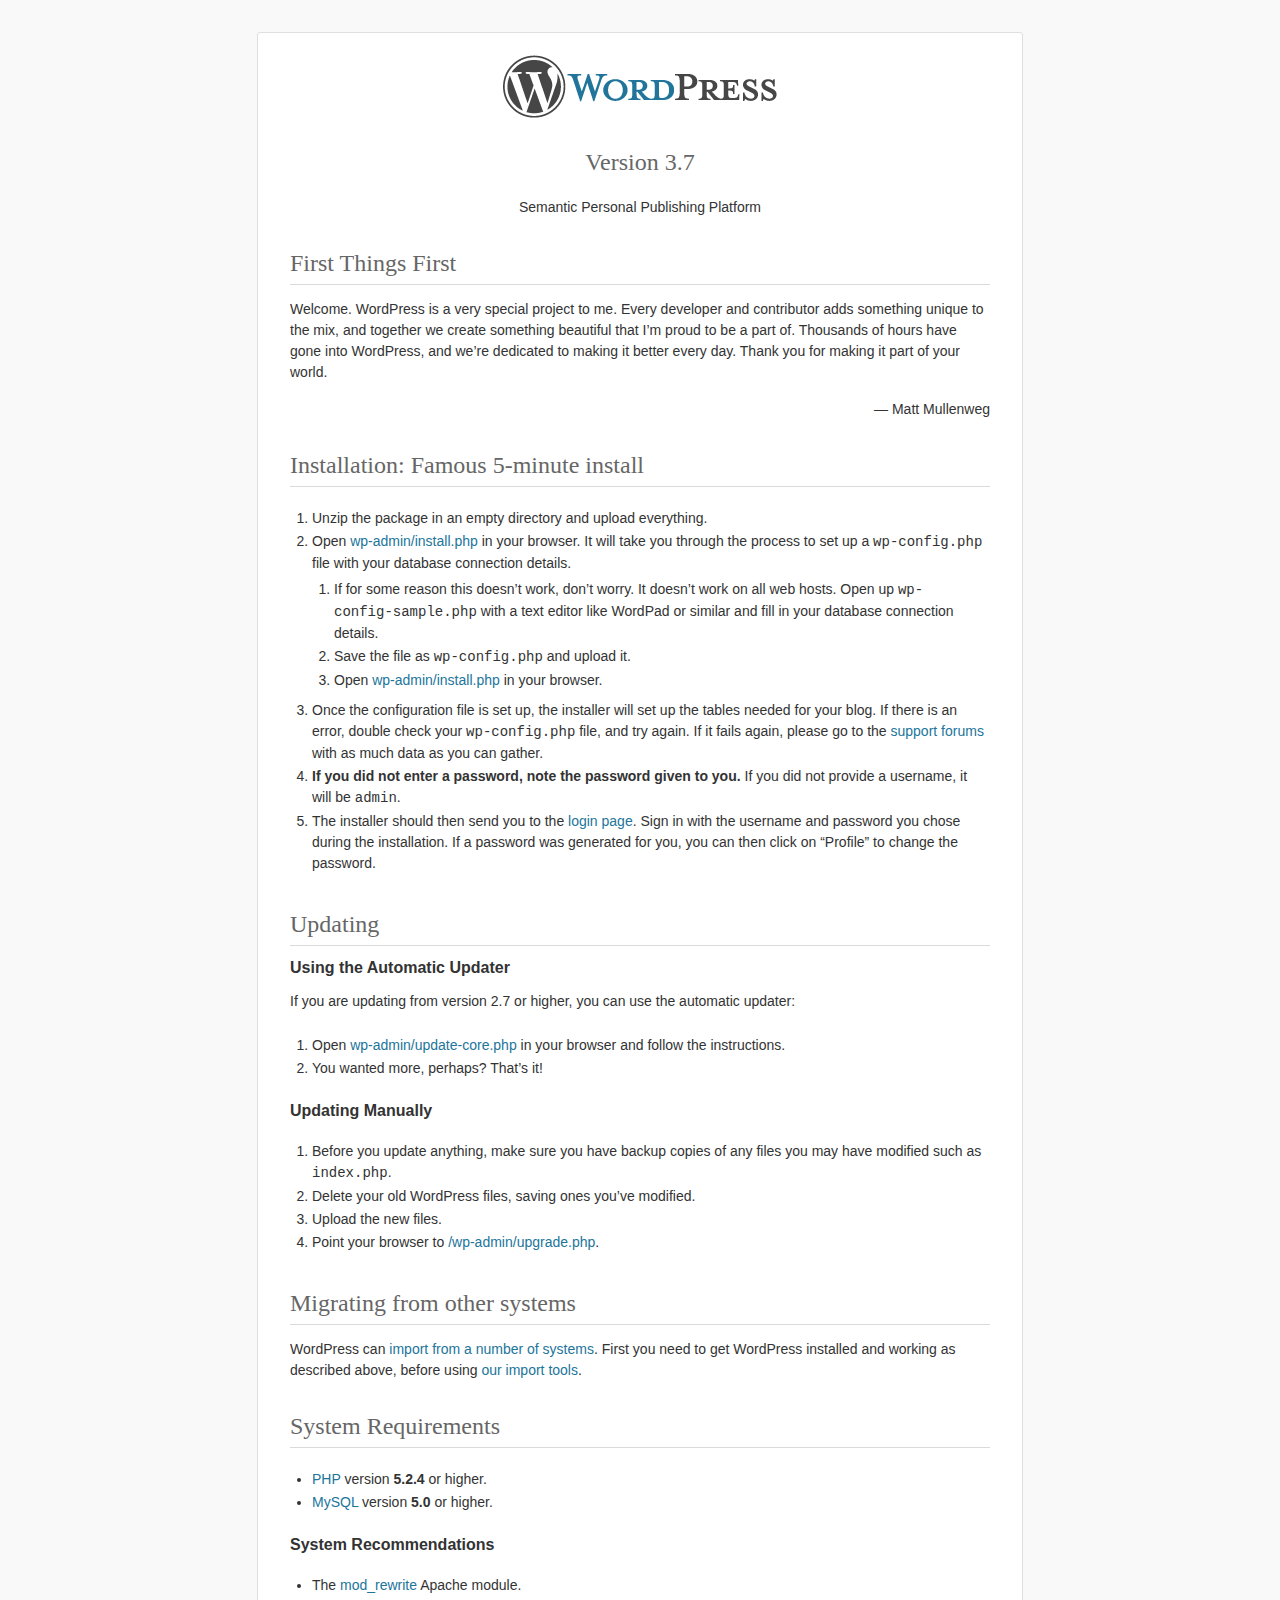
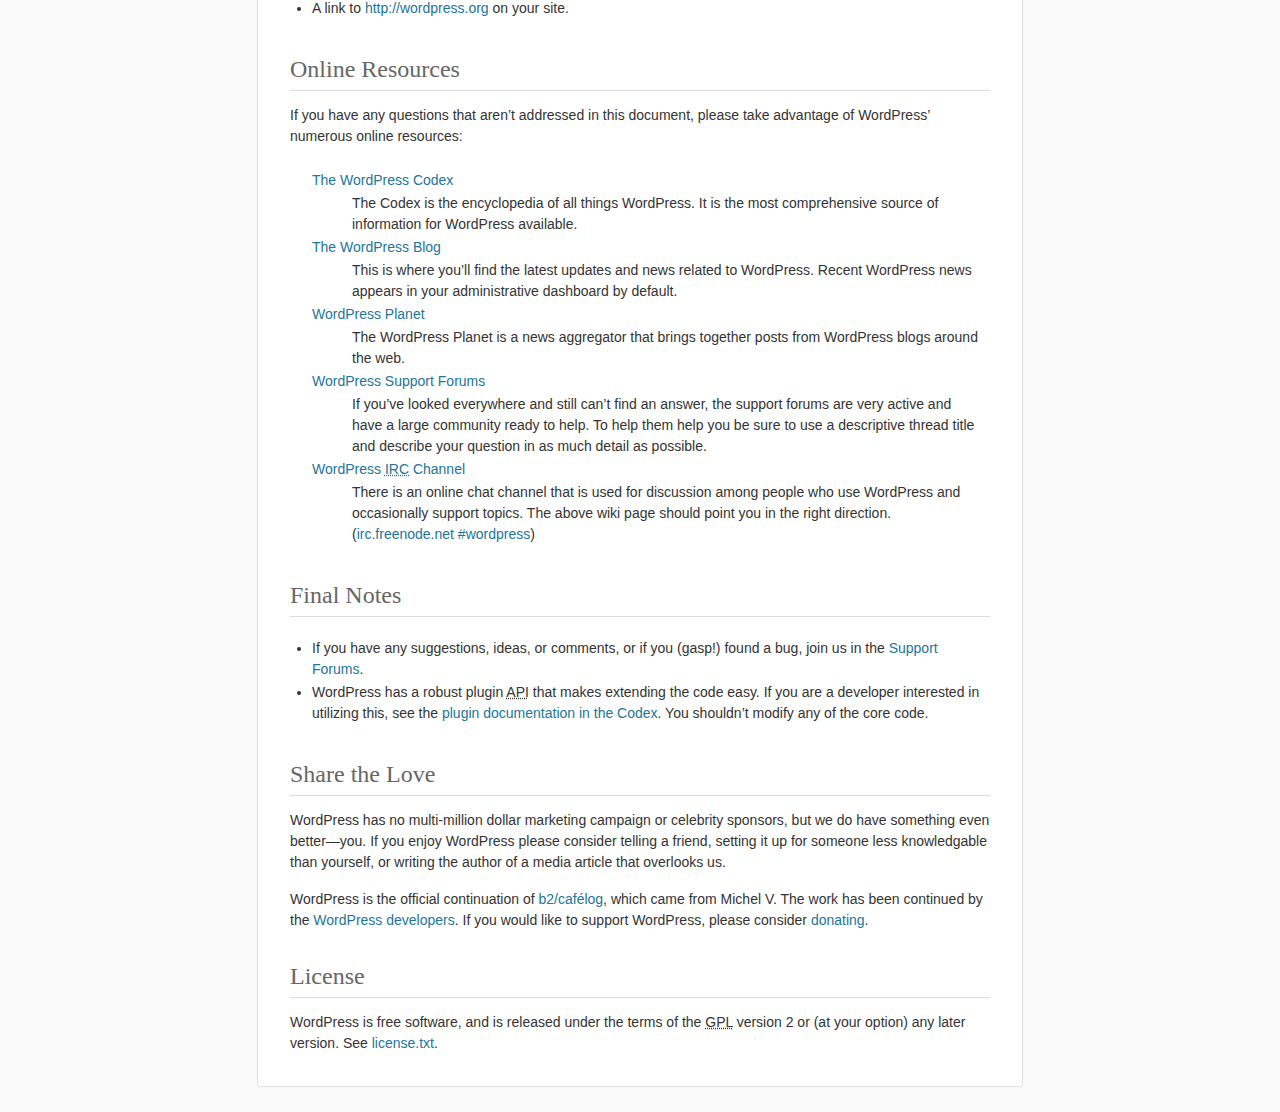
<file: readme.html>
<!DOCTYPE html>
<html>
<head>
	<meta http-equiv="Content-Type" content="text/html; charset=utf-8" />
	<title>WordPress &#8250; ReadMe</title>
	<link rel="stylesheet" href="wp-admin/css/install.css?ver=20100228" type="text/css" />
</head>
<body>
<h1 id="logo">
	<a href="http://wordpress.org/"><img alt="WordPress" src="wp-admin/images/wordpress-logo.png" /></a>
	<br /> Version 3.7
</h1>
<p style="text-align: center">Semantic Personal Publishing Platform</p>

<h1>First Things First</h1>
<p>Welcome. WordPress is a very special project to me. Every developer and contributor adds something unique to the mix, and together we create something beautiful that I&#8217;m proud to be a part of. Thousands of hours have gone into WordPress, and we&#8217;re dedicated to making it better every day. Thank you for making it part of your world.</p>
<p style="text-align: right">&#8212; Matt Mullenweg</p>

<h1>Installation: Famous 5-minute install</h1>
<ol>
	<li>Unzip the package in an empty directory and upload everything.</li>
	<li>Open <span class="file"><a href="wp-admin/install.php">wp-admin/install.php</a></span> in your browser. It will take you through the process to set up a <code>wp-config.php</code> file with your database connection details.
		<ol>
			<li>If for some reason this doesn&#8217;t work, don&#8217;t worry. It doesn&#8217;t work on all web hosts. Open up <code>wp-config-sample.php</code> with a text editor like WordPad or similar and fill in your database connection details.</li>
			<li>Save the file as <code>wp-config.php</code> and upload it.</li>
			<li>Open <span class="file"><a href="wp-admin/install.php">wp-admin/install.php</a></span> in your browser.</li>
		</ol>
	</li>
	<li>Once the configuration file is set up, the installer will set up the tables needed for your blog. If there is an error, double check your <code>wp-config.php</code> file, and try again. If it fails again, please go to the <a href="http://wordpress.org/support/" title="WordPress support">support forums</a> with as much data as you can gather.</li>
	<li><strong>If you did not enter a password, note the password given to you.</strong> If you did not provide a username, it will be <code>admin</code>.</li>
	<li>The installer should then send you to the <a href="wp-login.php">login page</a>. Sign in with the username and password you chose during the installation. If a password was generated for you, you can then click on &#8220;Profile&#8221; to change the password.</li>
</ol>

<h1>Updating</h1>
<h2>Using the Automatic Updater</h2>
<p>If you are updating from version 2.7 or higher, you can use the automatic updater:</p>
<ol>
	<li>Open <span class="file"><a href="wp-admin/update-core.php">wp-admin/update-core.php</a></span> in your browser and follow the instructions.</li>
	<li>You wanted more, perhaps? That&#8217;s it!</li>
</ol>

<h2>Updating Manually</h2>
<ol>
	<li>Before you update anything, make sure you have backup copies of any files you may have modified such as <code>index.php</code>.</li>
	<li>Delete your old WordPress files, saving ones you&#8217;ve modified.</li>
	<li>Upload the new files.</li>
	<li>Point your browser to <span class="file"><a href="wp-admin/upgrade.php">/wp-admin/upgrade.php</a>.</span></li>
</ol>

<h1>Migrating from other systems</h1>
<p>WordPress can <a href="http://codex.wordpress.org/Importing_Content">import from a number of systems</a>. First you need to get WordPress installed and working as described above, before using <a href="wp-admin/import.php" title="Import to WordPress">our import tools</a>.</p>

<h1>System Requirements</h1>
<ul>
	<li><a href="http://php.net/">PHP</a> version <strong>5.2.4</strong> or higher.</li>
	<li><a href="http://www.mysql.com/">MySQL</a> version <strong>5.0</strong> or higher.</li>
</ul>

<h2>System Recommendations</h2>
<ul>
	<li>The <a href="http://httpd.apache.org/docs/2.2/mod/mod_rewrite.html">mod_rewrite</a> Apache module.</li>
	<li>A link to <a href="http://wordpress.org/">http://wordpress.org</a> on your site.</li>
</ul>

<h1>Online Resources</h1>
<p>If you have any questions that aren&#8217;t addressed in this document, please take advantage of WordPress&#8217; numerous online resources:</p>
<dl>
	<dt><a href="http://codex.wordpress.org/">The WordPress Codex</a></dt>
		<dd>The Codex is the encyclopedia of all things WordPress. It is the most comprehensive source of information for WordPress available.</dd>
	<dt><a href="http://wordpress.org/news/">The WordPress Blog</a></dt>
		<dd>This is where you&#8217;ll find the latest updates and news related to WordPress. Recent WordPress news appears in your administrative dashboard by default.</dd>
	<dt><a href="http://planet.wordpress.org/">WordPress Planet</a></dt>
		<dd>The WordPress Planet is a news aggregator that brings together posts from WordPress blogs around the web.</dd>
	<dt><a href="http://wordpress.org/support/">WordPress Support Forums</a></dt>
		<dd>If you&#8217;ve looked everywhere and still can&#8217;t find an answer, the support forums are very active and have a large community ready to help. To help them help you be sure to use a descriptive thread title and describe your question in as much detail as possible.</dd>
	<dt><a href="http://codex.wordpress.org/IRC">WordPress <abbr title="Internet Relay Chat">IRC</abbr> Channel</a></dt>
		<dd>There is an online chat channel that is used for discussion among people who use WordPress and occasionally support topics. The above wiki page should point you in the right direction. (<a href="irc://irc.freenode.net/wordpress">irc.freenode.net #wordpress</a>)</dd>
</dl>

<h1>Final Notes</h1>
<ul>
	<li>If you have any suggestions, ideas, or comments, or if you (gasp!) found a bug, join us in the <a href="http://wordpress.org/support/">Support Forums</a>.</li>
	<li>WordPress has a robust plugin <abbr title="application programming interface">API</abbr> that makes extending the code easy. If you are a developer interested in utilizing this, see the <a href="http://codex.wordpress.org/Plugin_API" title="WordPress plugin API">plugin documentation in the Codex</a>. You shouldn&#8217;t modify any of the core code.</li>
</ul>

<h1>Share the Love</h1>
<p>WordPress has no multi-million dollar marketing campaign or celebrity sponsors, but we do have something even better&#8212;you. If you enjoy WordPress please consider telling a friend, setting it up for someone less knowledgable than yourself, or writing the author of a media article that overlooks us.</p>

<p>WordPress is the official continuation of <a href="http://cafelog.com/">b2/caf&#233;log</a>, which came from Michel V. The work has been continued by the <a href="http://wordpress.org/about/">WordPress developers</a>. If you would like to support WordPress, please consider <a href="http://wordpress.org/donate/" title="Donate to WordPress">donating</a>.</p>

<h1>License</h1>
<p>WordPress is free software, and is released under the terms of the <abbr title="GNU General Public License">GPL</abbr> version 2 or (at your option) any later version. See <a href="license.txt">license.txt</a>.</p>

</body>
</html>
</file>
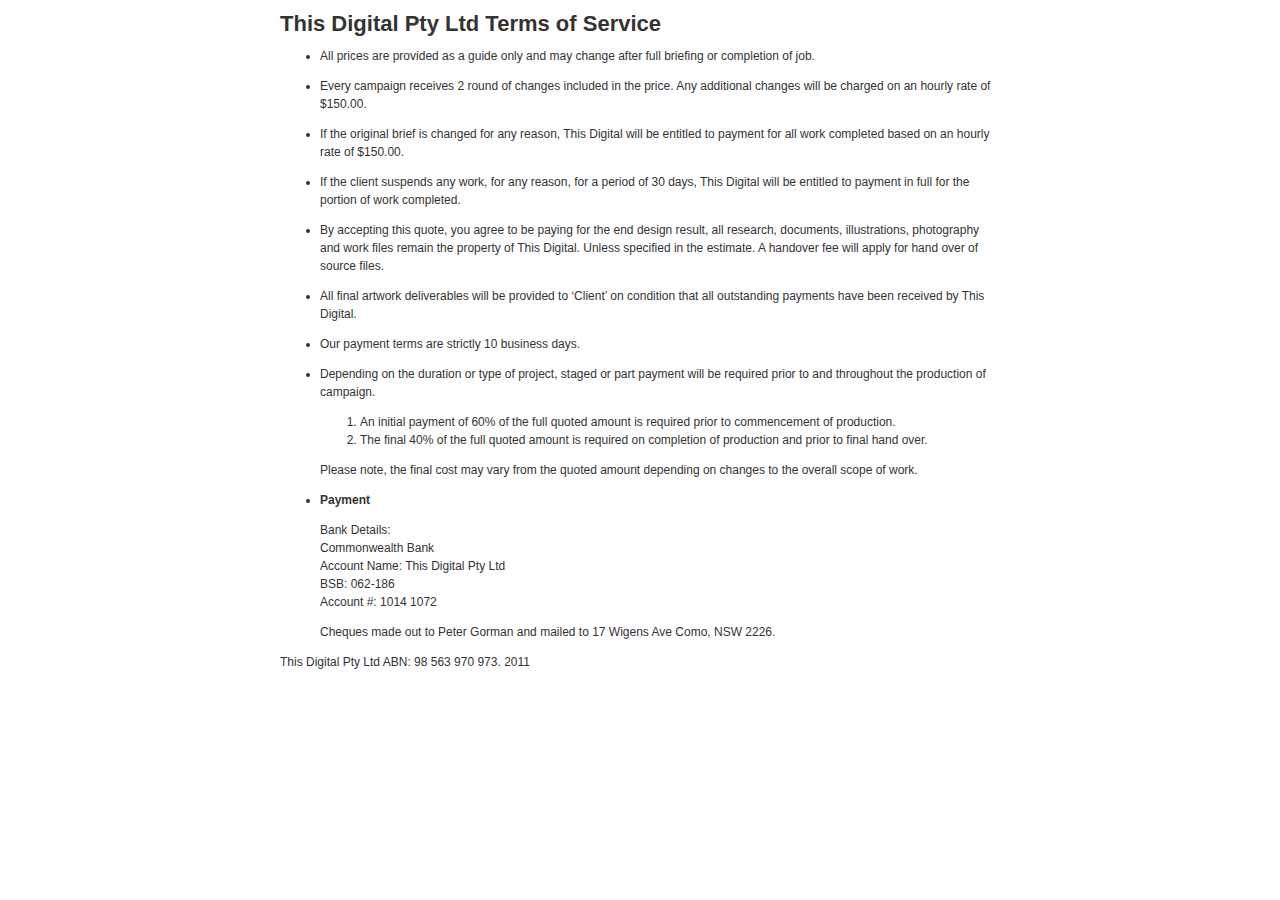
<file: termsofservice.html>
<!DOCTYPE html PUBLIC "-//W3C//DTD XHTML 1.0 Transitional//EN" "http://www.w3.org/TR/xhtml1/DTD/xhtml1-transitional.dtd">
<html xmlns="http://www.w3.org/1999/xhtml">
<head>
<meta http-equiv="Content-Type" content="text/html; charset=utf-8" />
<title>This Digital Pty Ltd Terms of Service</title>

<style type="text/css">

body {
	font-family:Gotham, "Helvetica Neue", Helvetica, Arial, sans-serif;
	font-size:12px;
	color:#333333;
	line-height:18px;
}

h1 { font-size:22px; }

</style>
</head>

<body>
<div class="container" style="margin-left:auto; margin-right:auto; width:720px;">
    <h1>This Digital Pty Ltd Terms of Service</h1>
    <ul>
    <li><p>All prices are provided as a guide only and may change after full briefing or completion of job.</p></li>
    <li><p>Every campaign receives 2 round of changes included in the price. Any additional changes will be charged on an hourly rate of $150.00.</p></li>
    <li><p>If the original brief is changed for any reason, This Digital will be entitled to payment for all work completed based on an hourly rate of $150.00.</p></li>
    <li><p>If the client suspends any work, for any reason, for a period of 30 days, This Digital will be entitled to payment in full for the portion of work completed.</p></li>
    <li>
      <p>By accepting this quote, you agree to be paying for the end design result, all research, documents, illustrations, photography and work files remain the property of This Digital. Unless specified in the estimate.      A handover fee will apply for hand over of source files.</p></li>
    <li><p>All final artwork deliverables will be provided to ‘Client’ on condition that all outstanding payments have been received by This Digital.</p></li>
    <li>
      <p>Our payment terms are strictly 10 business days.</p></li>
    <li><p>Depending on the duration or type of project, staged or part payment will be required prior to and throughout the production of campaign.</p>
    <ol>
      <li>An initial payment of 60% of the full quoted amount is required prior to commencement of production.</li>
      <li>The final 40% of the full quoted amount is required on completion of production and prior to final hand over.</li></ol>
      <p>Please note, the final cost may vary from the quoted amount depending on changes to the overall scope of work.</p></li>
    <li><p><strong>Payment</strong></p>
    <p>Bank Details:<br />
      Commonwealth Bank<br />
      Account Name:  This Digital Pty Ltd<br />
      BSB:    062-186<br />
      Account #:    1014 1072</p>
    <p>Cheques made out to Peter Gorman and mailed to 17 Wigens Ave Como, NSW 2226.</p>
    </li>
    </ul>
    <span class="label">This Digital Pty Ltd ABN: 98 563 970 973. 2011</span>

</div>
</body>
</html>
</file>
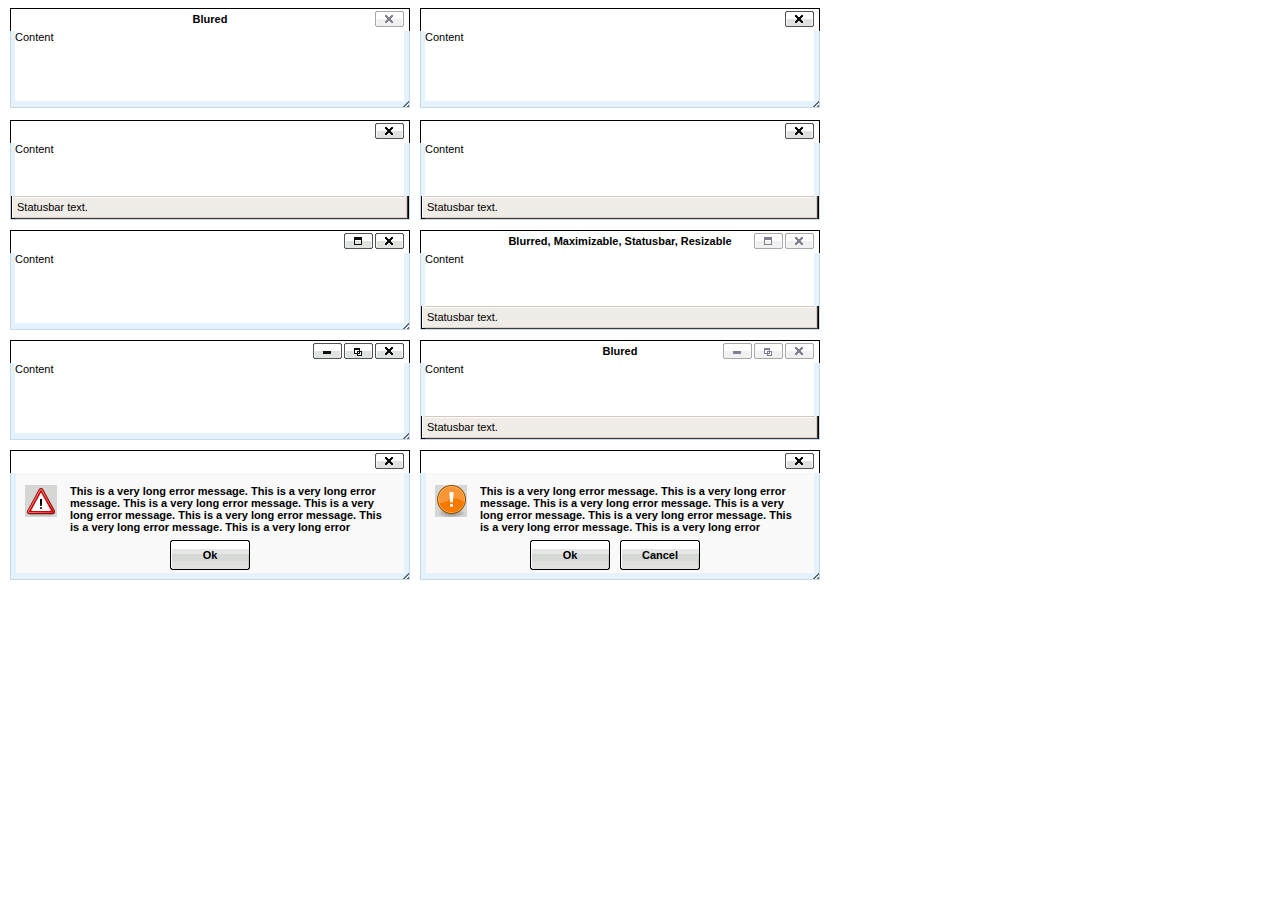
<file: wp-includes/js/tinymce/plugins/inlinepopups/template.htm>
<!-- <!DOCTYPE html PUBLIC "-//W3C//DTD XHTML 1.0 Strict//EN" "http://www.w3.org/TR/xhtml1/DTD/xhtml1-strict.dtd"> -->
<html xmlns="http://www.w3.org/1999/xhtml">
<head>
<title>Template for dialogs</title>
<link rel="stylesheet" type="text/css" href="skins/clearlooks2/window.css?ver=359-20131010" />
</head>
<body>

<div class="mceEditor">
	<div class="clearlooks2" style="width:400px; height:100px; left:10px;">
		<div class="mceWrapper">
			<div class="mceTop">
				<div class="mceLeft"></div>
				<div class="mceCenter"></div>
				<div class="mceRight"></div>
				<span>Blured</span>
			</div>

			<div class="mceMiddle">
				<div class="mceLeft"></div>
				<span>Content</span>
				<div class="mceRight"></div>
			</div>

			<div class="mceBottom">
				<div class="mceLeft"></div>
				<div class="mceCenter"></div>
				<div class="mceRight"></div>
				<span>Statusbar text.</span>
			</div>

			<a class="mceMove" href="#"></a>
			<a class="mceMin" href="#"></a>
			<a class="mceMax" href="#"></a>
			<a class="mceMed" href="#"></a>
			<a class="mceClose" href="#"></a>
			<a class="mceResize mceResizeN" href="#"></a>
			<a class="mceResize mceResizeS" href="#"></a>
			<a class="mceResize mceResizeW" href="#"></a>
			<a class="mceResize mceResizeE" href="#"></a>
			<a class="mceResize mceResizeNW" href="#"></a>
			<a class="mceResize mceResizeNE" href="#"></a>
			<a class="mceResize mceResizeSW" href="#"></a>
			<a class="mceResize mceResizeSE" href="#"></a>
		</div>
	</div>

	<div class="clearlooks2" style="width:400px; height:100px; left:420px;">
		<div class="mceWrapper mceMovable mceFocus">
			<div class="mceTop">
				<div class="mceLeft"></div>
				<div class="mceCenter"></div>
				<div class="mceRight"></div>
				<span>Focused</span>
			</div>

			<div class="mceMiddle">
				<div class="mceLeft"></div>
				<span>Content</span>
				<div class="mceRight"></div>
			</div>

			<div class="mceBottom">
				<div class="mceLeft"></div>
				<div class="mceCenter"></div>
				<div class="mceRight"></div>
				<span>Statusbar text.</span>
			</div>

			<a class="mceMove" href="#"></a>
			<a class="mceMin" href="#"></a>
			<a class="mceMax" href="#"></a>
			<a class="mceMed" href="#"></a>
			<a class="mceClose" href="#"></a>
			<a class="mceResize mceResizeN" href="#"></a>
			<a class="mceResize mceResizeS" href="#"></a>
			<a class="mceResize mceResizeW" href="#"></a>
			<a class="mceResize mceResizeE" href="#"></a>
			<a class="mceResize mceResizeNW" href="#"></a>
			<a class="mceResize mceResizeNE" href="#"></a>
			<a class="mceResize mceResizeSW" href="#"></a>
			<a class="mceResize mceResizeSE" href="#"></a>
		</div>
	</div>

	<div class="clearlooks2" style="width:400px; height:100px; left:10px; top:120px;">
		<div class="mceWrapper mceMovable mceFocus mceStatusbar">
			<div class="mceTop">
				<div class="mceLeft"></div>
				<div class="mceCenter"></div>
				<div class="mceRight"></div>
				<span>Statusbar</span>
			</div>

			<div class="mceMiddle">
				<div class="mceLeft"></div>
				<span>Content</span>
				<div class="mceRight"></div>
			</div>

			<div class="mceBottom">
				<div class="mceLeft"></div>
				<div class="mceCenter"></div>
				<div class="mceRight"></div>
				<span>Statusbar text.</span>
			</div>

			<a class="mceMove" href="#"></a>
			<a class="mceMin" href="#"></a>
			<a class="mceMax" href="#"></a>
			<a class="mceMed" href="#"></a>
			<a class="mceClose" href="#"></a>
			<a class="mceResize mceResizeN" href="#"></a>
			<a class="mceResize mceResizeS" href="#"></a>
			<a class="mceResize mceResizeW" href="#"></a>
			<a class="mceResize mceResizeE" href="#"></a>
			<a class="mceResize mceResizeNW" href="#"></a>
			<a class="mceResize mceResizeNE" href="#"></a>
			<a class="mceResize mceResizeSW" href="#"></a>
			<a class="mceResize mceResizeSE" href="#"></a>
		</div>
	</div>

	<div class="clearlooks2" style="width:400px; height:100px; left:420px; top:120px;">
		<div class="mceWrapper mceMovable mceFocus mceStatusbar mceResizable">
			<div class="mceTop">
				<div class="mceLeft"></div>
				<div class="mceCenter"></div>
				<div class="mceRight"></div>
				<span>Statusbar, Resizable</span>
			</div>

			<div class="mceMiddle">
				<div class="mceLeft"></div>
				<span>Content</span>
				<div class="mceRight"></div>
			</div>

			<div class="mceBottom">
				<div class="mceLeft"></div>
				<div class="mceCenter"></div>
				<div class="mceRight"></div>
				<span>Statusbar text.</span>
			</div>

			<a class="mceMove" href="#"></a>
			<a class="mceMin" href="#"></a>
			<a class="mceMax" href="#"></a>
			<a class="mceMed" href="#"></a>
			<a class="mceClose" href="#"></a>
			<a class="mceResize mceResizeN" href="#"></a>
			<a class="mceResize mceResizeS" href="#"></a>
			<a class="mceResize mceResizeW" href="#"></a>
			<a class="mceResize mceResizeE" href="#"></a>
			<a class="mceResize mceResizeNW" href="#"></a>
			<a class="mceResize mceResizeNE" href="#"></a>
			<a class="mceResize mceResizeSW" href="#"></a>
			<a class="mceResize mceResizeSE" href="#"></a>
		</div>
	</div>

	<div class="clearlooks2" style="width:400px; height:100px; left:10px; top:230px;">
		<div class="mceWrapper mceMovable mceFocus mceResizable mceMaximizable">
			<div class="mceTop">
				<div class="mceLeft"></div>
				<div class="mceCenter"></div>
				<div class="mceRight"></div>
				<span>Resizable, Maximizable</span>
			</div>

			<div class="mceMiddle">
				<div class="mceLeft"></div>
				<span>Content</span>
				<div class="mceRight"></div>
			</div>

			<div class="mceBottom">
				<div class="mceLeft"></div>
				<div class="mceCenter"></div>
				<div class="mceRight"></div>
				<span>Statusbar text.</span>
			</div>

			<a class="mceMove" href="#"></a>
			<a class="mceMin" href="#"></a>
			<a class="mceMax" href="#"></a>
			<a class="mceMed" href="#"></a>
			<a class="mceClose" href="#"></a>
			<a class="mceResize mceResizeN" href="#"></a>
			<a class="mceResize mceResizeS" href="#"></a>
			<a class="mceResize mceResizeW" href="#"></a>
			<a class="mceResize mceResizeE" href="#"></a>
			<a class="mceResize mceResizeNW" href="#"></a>
			<a class="mceResize mceResizeNE" href="#"></a>
			<a class="mceResize mceResizeSW" href="#"></a>
			<a class="mceResize mceResizeSE" href="#"></a>
		</div>
	</div>

	<div class="clearlooks2" style="width:400px; height:100px; left:420px; top:230px;">
		<div class="mceWrapper mceMovable mceStatusbar mceResizable mceMaximizable">
			<div class="mceTop">
				<div class="mceLeft"></div>
				<div class="mceCenter"></div>
				<div class="mceRight"></div>
				<span>Blurred, Maximizable, Statusbar, Resizable</span>
			</div>

			<div class="mceMiddle">
				<div class="mceLeft"></div>
				<span>Content</span>
				<div class="mceRight"></div>
			</div>

			<div class="mceBottom">
				<div class="mceLeft"></div>
				<div class="mceCenter"></div>
				<div class="mceRight"></div>
				<span>Statusbar text.</span>
			</div>

			<a class="mceMove" href="#"></a>
			<a class="mceMin" href="#"></a>
			<a class="mceMax" href="#"></a>
			<a class="mceMed" href="#"></a>
			<a class="mceClose" href="#"></a>
			<a class="mceResize mceResizeN" href="#"></a>
			<a class="mceResize mceResizeS" href="#"></a>
			<a class="mceResize mceResizeW" href="#"></a>
			<a class="mceResize mceResizeE" href="#"></a>
			<a class="mceResize mceResizeNW" href="#"></a>
			<a class="mceResize mceResizeNE" href="#"></a>
			<a class="mceResize mceResizeSW" href="#"></a>
			<a class="mceResize mceResizeSE" href="#"></a>
		</div>
	</div>

	<div class="clearlooks2" style="width:400px; height:100px; left:10px; top:340px;">
		<div class="mceWrapper mceMovable mceFocus mceResizable mceMaximized mceMinimizable mceMaximizable">
			<div class="mceTop">
				<div class="mceLeft"></div>
				<div class="mceCenter"></div>
				<div class="mceRight"></div>
				<span>Maximized, Maximizable, Minimizable</span>
			</div>

			<div class="mceMiddle">
				<div class="mceLeft"></div>
				<span>Content</span>
				<div class="mceRight"></div>
			</div>

			<div class="mceBottom">
				<div class="mceLeft"></div>
				<div class="mceCenter"></div>
				<div class="mceRight"></div>
				<span>Statusbar text.</span>
			</div>

			<a class="mceMove" href="#"></a>
			<a class="mceMin" href="#"></a>
			<a class="mceMax" href="#"></a>
			<a class="mceMed" href="#"></a>
			<a class="mceClose" href="#"></a>
			<a class="mceResize mceResizeN" href="#"></a>
			<a class="mceResize mceResizeS" href="#"></a>
			<a class="mceResize mceResizeW" href="#"></a>
			<a class="mceResize mceResizeE" href="#"></a>
			<a class="mceResize mceResizeNW" href="#"></a>
			<a class="mceResize mceResizeNE" href="#"></a>
			<a class="mceResize mceResizeSW" href="#"></a>
			<a class="mceResize mceResizeSE" href="#"></a>
		</div>
	</div>

	<div class="clearlooks2" style="width:400px; height:100px; left:420px; top:340px;">
		<div class="mceWrapper mceMovable mceStatusbar mceResizable mceMaximized mceMinimizable mceMaximizable">
			<div class="mceTop">
				<div class="mceLeft"></div>
				<div class="mceCenter"></div>
				<div class="mceRight"></div>
				<span>Blured</span>
			</div>

			<div class="mceMiddle">
				<div class="mceLeft"></div>
				<span>Content</span>
				<div class="mceRight"></div>
			</div>

			<div class="mceBottom">
				<div class="mceLeft"></div>
				<div class="mceCenter"></div>
				<div class="mceRight"></div>
				<span>Statusbar text.</span>
			</div>

			<a class="mceMove" href="#"></a>
			<a class="mceMin" href="#"></a>
			<a class="mceMax" href="#"></a>
			<a class="mceMed" href="#"></a>
			<a class="mceClose" href="#"></a>
			<a class="mceResize mceResizeN" href="#"></a>
			<a class="mceResize mceResizeS" href="#"></a>
			<a class="mceResize mceResizeW" href="#"></a>
			<a class="mceResize mceResizeE" href="#"></a>
			<a class="mceResize mceResizeNW" href="#"></a>
			<a class="mceResize mceResizeNE" href="#"></a>
			<a class="mceResize mceResizeSW" href="#"></a>
			<a class="mceResize mceResizeSE" href="#"></a>
		</div>
	</div>

	<div class="clearlooks2" style="width:400px; height:130px; left:10px; top:450px;">
		<div class="mceWrapper mceMovable mceFocus mceModal mceAlert">
			<div class="mceTop">
				<div class="mceLeft"></div>
				<div class="mceCenter"></div>
				<div class="mceRight"></div>
				<span>Alert</span>
			</div>

			<div class="mceMiddle">
				<div class="mceLeft"></div>
				<span>
					This is a very long error message. This is a very long error message.
					This is a very long error message. This is a very long error message.
					This is a very long error message. This is a very long error message.
					This is a very long error message. This is a very long error message.
					This is a very long error message. This is a very long error message.
					This is a very long error message. This is a very long error message.
				</span>
				<div class="mceRight"></div>
				<div class="mceIcon"></div>
			</div>

			<div class="mceBottom">
				<div class="mceLeft"></div>
				<div class="mceCenter"></div>
				<div class="mceRight"></div>
			</div>

			<a class="mceMove" href="#"></a>
			<a class="mceButton mceOk" href="#">Ok</a>
			<a class="mceClose" href="#"></a>
		</div>
	</div>

	<div class="clearlooks2" style="width:400px; height:130px; left:420px; top:450px;">
		<div class="mceWrapper mceMovable mceFocus mceModal mceConfirm">
			<div class="mceTop">
				<div class="mceLeft"></div>
				<div class="mceCenter"></div>
				<div class="mceRight"></div>
				<span>Confirm</span>
			</div>

			<div class="mceMiddle">
				<div class="mceLeft"></div>
				<span>
					This is a very long error message. This is a very long error message.
					This is a very long error message. This is a very long error message.
					This is a very long error message. This is a very long error message.
					This is a very long error message. This is a very long error message.
					This is a very long error message. This is a very long error message.
					This is a very long error message. This is a very long error message.
					</span>
				<div class="mceRight"></div>
				<div class="mceIcon"></div>
			</div>

			<div class="mceBottom">
				<div class="mceLeft"></div>
				<div class="mceCenter"></div>
				<div class="mceRight"></div>
			</div>

			<a class="mceMove" href="#"></a>
			<a class="mceButton mceOk" href="#">Ok</a>
			<a class="mceButton mceCancel" href="#">Cancel</a>
			<a class="mceClose" href="#"></a>
		</div>
	</div>
</div>

</body>
</html>
</file>
<file: davidjones/css/styles.css>
/* Scss Document */
/* Universal Colors */
/* Blue */
/* Box */
/* Box Border */
/* Grey */
/* Grey */
/* Red */
/* /Universal Colors */
/* Fonts Paragraphs Headings */
h1, h2, h3, h4, h5, p, a, label, input {
  /* -webkit-text-stroke: 1px rgba(0,0,0,0.1); */
  -webkit-font-smoothing: antialiased;
}

h1 {
  margin: 0 0 8px 0 !important;
  font-family: "Granjon LT W01 Roman", "Times New Roman";
  font-size: 28px;
  line-height: 28px;
  letter-spacing: -0.5px;
  color: #005c7f;
  text-transform: capitalize;
}

h2 {
  font-family: "Granjon LT W01 Roman", "Times New Roman";
  font-size: 24px;
  line-height: 26px;
  color: #005c7f;
}

h3 {
  font-family: "Granjon LT W01 Roman", "Times New Roman";
  font-size: 18px;
  font-weight: normal;
  line-height: normal;
  color: #005c7f;
}

p {
  font-family: "Granjon LT W01 Roman", "Times New Roman";
  font-size: 16px;
  line-height: 19px;
  color: #807f83;
}

a {
  color: #807f83;
}

/* /Fonts Paragraphs Headings */
/* Buttons */
a.big-btn {
  -webkit-border-radius: 8px;
  -moz-border-radius: 8px;
  -ms-border-radius: 8px;
  -o-border-radius: 8px;
  border-radius: 8px;
  padding: 12px 18px;
  text-transform: uppercase;
  color: white;
  font-size: 23px;
  font-family: "Granjon LT W01 Roman", "Times New Roman";
}
a.big-btn i {
  font-size: 14px;
}
a.big-btn span {
  border-right: 1px solid white;
  margin: 0 4px;
  height: 15px;
}

a.red-btn {
  background-color: #d41920;
}

a.blue-btn {
  background-color: #005c7f;
}

a.small-btn {
  -webkit-border-radius: 6px;
  -moz-border-radius: 6px;
  -ms-border-radius: 6px;
  -o-border-radius: 6px;
  border-radius: 6px;
  padding: 9px 12px;
  text-transform: uppercase;
  color: white;
  font-size: 18px;
  font-family: "Granjon LT W01 Roman", "Times New Roman";
}
a.small-btn i {
  font-size: 11px;
}
a.small-btn span {
  border-right: 1px solid white;
  margin: 0 4px;
  height: 15px;
}

/* /Buttons */
/* Globals */
body {
  background-color: #c6c8c7;
}

.wrapper {
  width: 100%;
}

.container {
  margin: 0 auto;
  width: 960px;
  background-color: white;
  display: block;
}

* {
  text-decoration: none;
}

hr {
  margin: 0 0 12px;
  border: none;
  border-bottom: 1px solid #d2d4d7;
}

.spacer-5 {
  display: block;
  height: 5px;
}

.spacer-10 {
  display: block;
  height: 10px;
}

.spacer-15 {
  display: block;
  height: 15px;
}

.spacer-20 {
  display: block;
  height: 20px;
}

.spacer-30 {
  display: block;
  height: 30px;
}

/* Clear Fix */
.cf:before,
.cf:after {
  content: " ";
  /* 1 */
  display: table;
  /* 2 */
}

.cf:after {
  clear: both;
}

/* /Clear Fix */
/* /Globals */
/* Header */
.logos {
  height: 71px;
}
.logos img.dj-logo {
  float: left;
}
.logos img.freq-flyer {
  float: right;
}

.hero {
  background-image: url(../img/hero.jpg);
  background-repeat: no-repeat;
  width: 960px;
  height: 331px;
}
.hero h1 {
  position: absolute;
  top: -1000px;
  visibility: hidden;
}

nav {
  background-image: url(../img/nav-bg.gif);
  background-repeat: repeat-x;
  width: 100%;
  height: 96px;
}
nav ul {
  float: left;
  list-style: none;
  display: block;
  width: 665px;
  height: 96px;
  padding: 0;
  margin: 0;
  overflow: hidden;
}
nav ul li {
  /* float:left;
  display:block;
  margin: 23px 0;
  padding:0 25px;
  height:50px;
  border-right:1px solid $menu; */
  float: left;
}
nav ul li a {
  display: block;
  height: 44px;
  padding: 25px 23px;
  border-right: 1px solid rgba(255, 255, 255, 0.5);
  font-family: "Granjon LT W01 Roman", "Times New Roman";
  font-size: 20px;
  color: white;
}
nav ul li.nav-tab4 {
  width: 68px;
}
nav ul li.nav-tab5 {
  width: 181px;
}
nav ul a:hover, nav ul .active, nav ul .current {
  background-color: #005c7f;
}
nav ul li:first-child a {
  height: 34px !important;
  padding-top: 35px;
}
nav ul li:last-child a {
  border: none;
}
nav .lock-up {
  background-image: url(../img/lock-up.gif);
  background-repeat: repeat-x;
  width: 290px;
  height: 96px;
  float: right;
}

/* /Header */
/* Tab Master */
section {
  padding: 35px 20px;
  background-color: white;
}
section .col-12-full {
  display: block;
  width: 970px;
  margin-left: -20px;
}
section .col-12 {
  display: block;
  width: 880px;
  margin-left: 20px;
  margin-right: 20px;
}
section .col-8 {
  display: block;
  width: 580px;
  float: left;
  margin-left: 20px;
}
section .col-6 {
  display: block;
  width: 430px;
  float: left;
  margin-left: 20px;
}
section .col-4 {
  display: block;
  width: 280px;
  float: left;
  margin-left: 20px;
}

/* /Tab Master */
/* Tab 1 */
.tab-1-head hr {
  margin: 30px 0 0 0;
}
.tab-1-head .apply-btn {
  margin: 0px 0 30px 30px;
}

#pointCalculation {
  margin-bottom: 12px;
}

.small-txt p {
  margin-top: 20px;
  font-family: "Helvetica Neue", Helvetica, Arial, sans-serif;
  font-size: 10px;
  line-height: 12px;
}

.apply-btn {
  margin: 15px 0 0 48px;
}

.rewards-panel {
  display: block;
  width: 100%;
  background-color: #edeeef;
  border: 1px solid #d2d4d7;
}
.rewards-panel h2, .rewards-panel h3 {
  margin: 15px 25px 7px 25px;
}
.rewards-panel h3 {
  font-weight: bold;
  letter-spacing: -1px;
  line-height: 19px;
}
.rewards-panel h3 span {
  margin-left: 100px;
}
.rewards-panel img {
  margin-left: 8px;
}
.rewards-panel p {
  font-family: "Helvetica Neue", Helvetica, Arial, sans-serif;
  font-size: 10px;
  line-height: 12px;
  font-size: 9px !important;
  margin: -7px 20px 10px 35px;
}

.RP_caption {
  margin: 9px 0 0 20px !important;
  line-height: 18px !important;
}

.ui-slider-handle {
  font-size: 14px !important;
  padding: 3px 0 0 0 !important;
}

.express-card {
  margin-top: 20px;
  width: 256px;
  padding: 1px 12px;
  background-color: #005c7f;
}
.express-card img {
  margin: 5px 0 5px 5px;
}
.express-card p {
  color: white;
}
.express-card a {
  color: white;
  text-decoration: underline;
}

.bonus-points {
  background-image: url(../img/bonus-points.gif);
  background-repeat: no-repeat;
  height: 145px;
  margin-top: 15px;
}
.bonus-points a {
  float: right;
  margin: 43px 48px 0 0;
}
.bonus-points p {
  font-family: "Helvetica Neue", Helvetica, Arial, sans-serif;
  font-size: 10px;
  line-height: 12px;
  color: white;
  margin: 0;
}
.bonus-points p.apply-lock {
  float: right;
  margin: 8px 39px 0 0px;
}

.hurry-offer {
  display: block;
  float: left;
  margin-left: 485px;
  height: 65px;
  margin-top: 45px;
  text-align: left;
}
.hurry-offer h2 {
  color: white;
  margin: 0;
  text-transform: uppercase;
  font-size: 20px;
  line-height: 22px;
}

/* /Tab 1 */
/* Tab 2, Tab 3 */
.tab-2 ul, .tab-3 ul {
  list-style: none;
  margin: 15px 0 23px 0;
  padding: 0;
}
.tab-2 ul li, .tab-3 ul li {
  width: 360px;
  display: block;
  float: left;
}
.tab-2 ul li h3, .tab-3 ul li h3 {
  padding: 14px 0 0;
  margin: 0;
}
.tab-2 ul li img, .tab-3 ul li img {
  margin: 8px 15px 8px 0;
  float: left;
}
.tab-2 ul li p, .tab-3 ul li p {
  font-family: "Helvetica Neue", Helvetica, Arial, sans-serif;
  font-size: 10px;
  line-height: 12px;
  margin: 0;
}
.tab-2 ul li.bullet img, .tab-3 ul li.bullet img {
  margin: 20px 28px 0 14px;
}
.tab-2 ul li.button, .tab-3 ul li.button {
  padding: 28px 0 0 12px;
}

/* /Tab 2, Tab 3 */
/* Tab 4 */
.tab-4 ul, .tab-5 ul {
  list-style: none;
  margin: 10px 0 23px 0;
}
.tab-4 ul li, .tab-5 ul li {
  list-style-image: url(../img/bullet.gif);
  padding: 0 0 0 15px;
  width: 360px;
  float: left;
}
.tab-4 ul li h3, .tab-5 ul li h3 {
  padding: 14px 0 0;
  margin: 0;
}
.tab-4 ul li p, .tab-5 ul li p {
  font-family: "Helvetica Neue", Helvetica, Arial, sans-serif;
  font-size: 10px;
  line-height: 12px;
  margin: 0;
}
.tab-4 ul li.button, .tab-5 ul li.button {
  padding: 28px 0 0 12px;
}

/* /Tab 4 */
/* Tab 5 */
.qantas-point {
  margin: 20px 0 0 25px;
}

/* /Tab 5 */
/* Disclaimer */
section.disclaimer {
  padding-top: 0 !important;
}

.disclaimer-copy p {
  font-family: "Helvetica Neue", Helvetica, Arial, sans-serif;
  font-size: 10px;
  line-height: 12px;
}

/* /Disclaimer */
</file>
<file: Testing/TSA/0184/css/styles.css>
/* Scss Document */
/* Universal Colors */
/* Blue */
/* Box */
/* Box Border */
/* Grey */
/* Grey */
/* Red */
/* /Universal Colors */
/* Fonts Paragraphs Headings */
h1, h2, h3, h4, h5, p, a, label, input {
  /* -webkit-text-stroke: 1px rgba(0,0,0,0.1); */
  -webkit-font-smoothing: antialiased;
}

h1 {
  margin: 0 0 8px 0 !important;
  font-family: "Granjon LT W01 Roman", "Times New Roman";
  font-size: 28px;
  line-height: 28px;
  letter-spacing: -0.5px;
  color: #005c7f;
  text-transform: capitalize;
}

h2 {
  font-family: "Granjon LT W01 Roman", "Times New Roman";
  font-size: 24px;
  line-height: 26px;
  color: #005c7f;
}

h3 {
  font-family: "Granjon LT W01 Roman", "Times New Roman";
  font-size: 18px;
  font-weight: normal;
  line-height: normal;
  color: #005c7f;
}

p {
  font-family: "Granjon LT W01 Roman", "Times New Roman";
  font-size: 16px;
  line-height: 19px;
  color: #807f83;
}

a {
  color: #807f83;
}

/* /Fonts Paragraphs Headings */
/* Buttons */
a.big-btn {
  -webkit-border-radius: 8px;
  -moz-border-radius: 8px;
  -ms-border-radius: 8px;
  -o-border-radius: 8px;
  border-radius: 8px;
  padding: 12px 18px;
  text-transform: uppercase;
  color: white;
  font-size: 23px;
  font-family: "Granjon LT W01 Roman", "Times New Roman";
}
a.big-btn i {
  font-size: 14px;
}
a.big-btn span {
  border-right: 1px solid white;
  margin: 0 4px;
  height: 15px;
}

a.red-btn {
  background-color: #d41920;
}

a.blue-btn {
  background-color: #005c7f;
}

a.small-btn {
  -webkit-border-radius: 6px;
  -moz-border-radius: 6px;
  -ms-border-radius: 6px;
  -o-border-radius: 6px;
  border-radius: 6px;
  padding: 9px 12px;
  text-transform: uppercase;
  color: white;
  font-size: 18px;
  font-family: "Granjon LT W01 Roman", "Times New Roman";
}
a.small-btn i {
  font-size: 11px;
}
a.small-btn span {
  border-right: 1px solid white;
  margin: 0 4px;
  height: 15px;
}

/* /Buttons */
/* Globals */
body {
  background-color: #c6c8c7;
}

.wrapper {
  width: 100%;
}

.container {
  margin: 0 auto;
  width: 960px;
  background-color: white;
  display: block;
}

* {
  text-decoration: none;
}

hr {
  margin: 0 0 12px;
  border: none;
  border-bottom: 1px solid #d2d4d7;
}

.spacer-5 {
  display: block;
  height: 5px;
}

.spacer-10 {
  display: block;
  height: 10px;
}

.spacer-15 {
  display: block;
  height: 15px;
}

.spacer-20 {
  display: block;
  height: 20px;
}

.spacer-30 {
  display: block;
  height: 30px;
}

/* Clear Fix */
.cf:before,
.cf:after {
  content: " ";
  /* 1 */
  display: table;
  /* 2 */
}

.cf:after {
  clear: both;
}

/* /Clear Fix */
/* /Globals */
/* Header */
.logos {
  height: 71px;
}
.logos img.dj-logo {
  float: left;
}
.logos img.freq-flyer {
  float: right;
}

.hero {
  background-image: url(../img/hero.jpg);
  background-repeat: no-repeat;
  width: 960px;
  height: 331px;
}
.hero h1 {
  position: absolute;
  top: -1000px;
  visibility: hidden;
}

nav {
  background-image: url(../img/nav-bg.gif);
  background-repeat: repeat-x;
  width: 100%;
  height: 96px;
}
nav ul {
  float: left;
  list-style: none;
  display: block;
  width: 665px;
  height: 96px;
  padding: 0;
  margin: 0;
  overflow: hidden;
}
nav ul li {
  /* float:left;
  display:block;
  margin: 23px 0;
  padding:0 25px;
  height:50px;
  border-right:1px solid $menu; */
  float: left;
}
nav ul li a {
  display: block;
  height: 44px;
  padding: 25px 23px;
  border-right: 1px solid rgba(255, 255, 255, 0.5);
  font-family: "Granjon LT W01 Roman", "Times New Roman";
  font-size: 20px;
  color: white;
}
nav ul a:hover, nav ul .active, nav ul .current {
  background-color: #005c7f;
}
nav ul li:first-child a {
  height: 34px !important;
  padding-top: 35px;
}
nav ul li:last-child {
  border: none;
}
nav .lock-up {
  background-image: url(../img/lock-up.gif);
  background-repeat: repeat-x;
  width: 290px;
  height: 96px;
  float: right;
}

/* /Header */
/* Tab Master */
section {
  padding: 35px 20px;
  background-color: white;
}
section .col-12-full {
  display: block;
  width: 970px;
  margin-left: -20px;
}
section .col-12 {
  display: block;
  width: 880px;
  margin-left: 20px;
  margin-right: 20px;
}
section .col-8 {
  display: block;
  width: 580px;
  float: left;
  margin-left: 20px;
}
section .col-6 {
  display: block;
  width: 430px;
  float: left;
  margin-left: 20px;
}
section .col-4 {
  display: block;
  width: 280px;
  float: left;
  margin-left: 20px;
}

/* /Tab Master */
/* Tab 1 */
#pointCalculation {
  margin-bottom: 12px;
}

.small-txt p {
  margin-top: 20px;
  font-family: "Helvetica Neue", Helvetica, Arial, sans-serif;
  font-size: 10px;
  line-height: 12px;
}

.apply-btn {
  margin: 15px 0 0 48px;
}

.rewards-panel {
  display: block;
  margin-top: 50px;
  width: 100%;
  background-color: #edeeef;
  border: 1px solid #d2d4d7;
}
.rewards-panel h2 {
  margin: 20px 25px;
}
.rewards-panel img {
  margin-left: 8px;
}
.rewards-panel p {
  font-family: "Helvetica Neue", Helvetica, Arial, sans-serif;
  font-size: 10px;
  line-height: 12px;
  margin: -4px 50px 20px 50px;
}

.express-card {
  margin-top: 20px;
  width: 256px;
  padding: 1px 12px;
  background-color: #005c7f;
}
.express-card img {
  margin: 5px 0 5px 5px;
}
.express-card p {
  color: white;
}
.express-card a {
  color: white;
  text-decoration: underline;
}

.bonus-points {
  background-image: url(../img/bonus-points.gif);
  background-repeat: no-repeat;
  height: 145px;
  margin-top: 15px;
}
.bonus-points a {
  float: right;
  margin: 55px 48px 0 0;
}

.hurry-offer {
  display: block;
  float: left;
  margin-left: 505px;
  height: 65px;
  margin-top: 45px;
  text-align: left;
}
.hurry-offer h2 {
  color: white;
  margin: 0;
  text-transform: uppercase;
  font-size: 20px;
  line-height: 22px;
}
.hurry-offer p {
  font-family: "Helvetica Neue", Helvetica, Arial, sans-serif;
  font-size: 10px;
  line-height: 12px;
  color: white;
  margin: 0;
}

/* /Tab 1 */
/* Tab 2, Tab 3 */
.tab-2 ul, .tab-3 ul {
  list-style: none;
  margin: 15px 0 23px 0;
  padding: 0;
}
.tab-2 ul li, .tab-3 ul li {
  width: 360px;
  display: block;
  float: left;
}
.tab-2 ul li h3, .tab-3 ul li h3 {
  padding: 14px 0 0;
  margin: 0;
}
.tab-2 ul li img, .tab-3 ul li img {
  margin: 8px 15px 8px 0;
  float: left;
}
.tab-2 ul li p, .tab-3 ul li p {
  font-family: "Helvetica Neue", Helvetica, Arial, sans-serif;
  font-size: 10px;
  line-height: 12px;
  margin: 0;
}
.tab-2 ul li.bullet img, .tab-3 ul li.bullet img {
  margin: 20px 28px 0 14px;
}
.tab-2 ul li.button, .tab-3 ul li.button {
  padding: 28px 0 0 12px;
}

/* /Tab 2, Tab 3 */
/* Tab 4 */
.tab-4 ul, .tab-5 ul {
  list-style: none;
  margin: 15px 0 23px 0;
}
.tab-4 ul li, .tab-5 ul li {
  list-style-image: url(../img/bullet.gif);
  padding: 0 0 0 15px;
  width: 360px;
  float: left;
}
.tab-4 ul li h3, .tab-5 ul li h3 {
  padding: 14px 0 0;
  margin: 0;
}
.tab-4 ul li p, .tab-5 ul li p {
  font-family: "Helvetica Neue", Helvetica, Arial, sans-serif;
  font-size: 10px;
  line-height: 12px;
  margin: 0;
}
.tab-4 ul li.button, .tab-5 ul li.button {
  padding: 28px 0 0 12px;
}

/* /Tab 4 */
/* Disclaimer */
section.disclaimer {
  padding-top: 0 !important;
}

.disclaimer-copy p {
  font-family: "Helvetica Neue", Helvetica, Arial, sans-serif;
  font-size: 10px;
  line-height: 12px;
}

/* /Disclaimer */
</file>
<file: wp-admin/css/install.css>
html {
	background: #f9f9f9;
}

body {
	background: #fff;
	color: #333;
	font-family: sans-serif;
	margin: 2em auto;
	padding: 1em 2em;
	-webkit-border-radius: 3px;
	border-radius: 3px;
	border: 1px solid #dfdfdf;
	max-width: 700px;
}

a {
	color: #21759b;
	text-decoration: none;
}

a:hover {
	color: #d54e21;
}

h1 {
	border-bottom: 1px solid #dadada;
	clear: both;
	color: #666;
	font: 24px Georgia, "Times New Roman", Times, serif;
	margin: 30px 0 0 0;
	padding: 0;
	padding-bottom: 7px;
}

h2 {
	font-size: 16px;
}

p, li, dd, dt {
	padding-bottom: 2px;
	font-size: 14px;
	line-height: 1.5;
}

code, .code {
	font-size: 14px;
}

ul, ol, dl {
	padding: 5px 5px 5px 22px;
}

a img {
	border:0
}
abbr {
	border: 0;
	font-variant: normal;
}
#logo {
	margin: 6px 0 14px 0;
	border-bottom: none;
	text-align:center
}
#logo a {
	background-image: url('../images/wordpress-logo.png?ver=20120216');
	background-size: 274px 63px;
	background-position: top center;
	background-repeat: no-repeat;
	height: 67px;
	text-indent: -9999px;
	outline: none;
	overflow: hidden;
	display: block;
}
@media print,
  (-o-min-device-pixel-ratio: 5/4),
  (-webkit-min-device-pixel-ratio: 1.25),
  (min-resolution: 120dpi) {
	#logo a {
		background-image: url('../images/wordpress-logo-2x.png?ver=20120412');
		background-size: 274px 63px;
	}
}
.step {
	margin: 20px 0 15px;
}
.step, th {
	text-align: left;
	padding: 0;
}
.step .button-large {
	font-size: 14px;
}
textarea {
	border: 1px solid #dfdfdf;
	-webkit-border-radius: 3px;
	border-radius: 3px;
	font-family: sans-serif;
	width:  695px;
}

.form-table {
	border-collapse: collapse;
	margin-top: 1em;
	width: 100%;
}

.form-table td {
	margin-bottom: 9px;
	padding: 10px 20px 10px 0;
	border-bottom: 8px solid #fff;
	font-size: 14px;
	vertical-align: top
}

.form-table th {
	font-size: 14px;
	text-align: left;
	padding: 16px 20px 10px 0;
	border-bottom: 8px solid #fff;
	width: 140px;
	vertical-align: top;
}

.form-table code {
	line-height: 18px;
	font-size: 14px;
}

.form-table p {
	margin: 4px 0 0 0;
	font-size: 11px;
}

.form-table input {
	line-height: 20px;
	font-size: 15px;
	padding: 2px;
	border: 1px #dfdfdf solid;
	-webkit-border-radius: 3px;
	border-radius: 3px;
	font-family: sans-serif;
}

.form-table input[type=text],
.form-table input[type=password] {
	width: 206px;
}

.form-table th p {
	font-weight: normal;
}

.form-table.install-success td {
	vertical-align: middle;
	padding: 16px 20px 10px 0;
}

.form-table.install-success td p {
	margin: 0;
	font-size: 14px;
}

.form-table.install-success td code {
	margin: 0;
	font-size: 18px;
}

#error-page {
	margin-top: 50px;
}

#error-page p {
	font-size: 14px;
	line-height: 18px;
	margin: 25px 0 20px;
}

#error-page code, .code {
	font-family: Consolas, Monaco, monospace;
}

#pass-strength-result {
	background-color: #eee;
	border-color: #ddd !important;
	border-style: solid;
	border-width: 1px;
	margin: 5px 5px 5px 0;
	padding: 5px;
	text-align: center;
	width: 200px;
	display: none;
}

#pass-strength-result.bad {
	background-color: #ffb78c;
	border-color: #ff853c !important;
}

#pass-strength-result.good {
	background-color: #ffec8b;
	border-color: #ffcc00 !important;
}

#pass-strength-result.short {
	background-color: #ffa0a0;
	border-color: #f04040 !important;
}

#pass-strength-result.strong {
	background-color: #c3ff88;
	border-color: #8dff1c !important;
}

.message {
	border: 1px solid #c00;
	-webkit-border-radius: 3px;
	border-radius:         3px;
	padding: 0.5em 0.7em;
	margin: 5px 0 15px;
	background-color: #ffebe8;
}

/* install-rtl */
body.rtl {
	font-family: Tahoma, arial;
}

.rtl h1 {
	font-family: arial;
	margin: 5px -4px 0 0;
}

.rtl ul,
.rtl ol {
	padding: 5px 22px 5px 5px;
}

.rtl .step,
.rtl th,
.rtl .form-table th {
	text-align: right;
}

.rtl .submit input,
.rtl .button,
.rtl .button-secondary {
	margin-right: 0;
}

.rtl #dbname,
.rtl #uname,
.rtl #pwd,
.rtl #dbhost,
.rtl #prefix,
.rtl #user_login,
.rtl #admin_email,
.rtl #pass1,
.rtl #pass2 {
	direction: ltr;
}
</file>
<file: davidjones/css/global.css>
@charset "utf-8";
/* CSS Document */

@import url("reset.css");
@import url("calculator.css");
</file>
<file: Testing/TSA/0184/css/global.css>
@charset "utf-8";
/* CSS Document */

@import url("reset.css");
@import url("calculator.css");
</file>
<file: wp-includes/js/tinymce/plugins/inlinepopups/skins/clearlooks2/window.css>
/* Clearlooks 2 */

/* Reset */
.clearlooks2, .clearlooks2 div, .clearlooks2 span, .clearlooks2 a {vertical-align:baseline; text-align:left; position:absolute; border:0; padding:0; margin:0; background:transparent; font-family:Arial,Verdana; font-size:11px; color:#000; text-decoration:none; font-weight:normal; width:auto; height:auto; overflow:hidden; display:block}

/* General */
.clearlooks2 {position:absolute; direction:ltr}
.clearlooks2 .mceWrapper {position:static}
.mceEventBlocker {position:fixed; left:0; top:0; background:url(img/horizontal.gif) no-repeat 0 -75px; width:100%; height:100%}
.clearlooks2 .mcePlaceHolder {border:1px solid #000; background:#888; top:0; left:0; opacity:0.5; -ms-filter:'alpha(opacity=50)'; filter:alpha(opacity=50)}
.clearlooks2_modalBlocker {position:fixed; left:0; top:0; width:100%; height:100%; background:#FFF; opacity:0.6; -ms-filter:'alpha(opacity=60)'; filter:alpha(opacity=60); display:none}

/* Top */
.clearlooks2 .mceTop, 
.clearlooks2 .mceTop div {
	top:0; 
	width:100%; 
	height:23px
}
.clearlooks2 .mceTop .mceLeft {
	width:55%; 
	background-image: none;
	border-style: solid none none solid;
	border-width: 1px;
}
.clearlooks2 .mceTop .mceCenter {
}
.clearlooks2 .mceTop .mceRight {
	right:0; 
	width:55%; 
	height:23px; 
	background-image: none;
	border-style: solid solid none none;
	border-width: 1px;
}
.clearlooks2 .mceTop span {
	width:100%;
	font: 12px/20px bold "Lucida Grande","Lucida Sans Unicode",Tahoma,Verdana,sans-serif;
	text-align:center; 
	vertical-align:middle; 
	line-height:23px; 
	font-weight:bold;
}
.clearlooks2 .mceFocus .mceTop .mceLeft {
	background-image: none;
	border-style: solid none none solid;
	border-width: 1px;
}
.clearlooks2 .mceFocus .mceTop .mceCenter {
}
.clearlooks2 .mceFocus .mceTop .mceRight {
	background-image: none;
	border-style: solid solid none none;
	border-width: 1px;
}
.clearlooks2 .mceFocus .mceTop span {
color:#FFF
}

/* Middle */
.clearlooks2 .mceMiddle, .clearlooks2 .mceMiddle div {top:0}
.clearlooks2 .mceMiddle {width:100%; height:100%; clip:rect(23px auto auto auto)}
.clearlooks2 .mceMiddle .mceLeft {left:0; width:5px; height:100%; background:#E4F2FD;border-left:1px solid #c6d9e9}
.clearlooks2 .mceMiddle span {top:23px; left:5px; width:100%; height:100%; background:#FFF}
.clearlooks2 .mceMiddle .mceRight {right:0; width:5px; height:100%; background:#E4F2FD;border-right:1px solid #c6d9e9}

/* Bottom */
.clearlooks2 .mceBottom, .clearlooks2 .mceBottom div {height:6px}
.clearlooks2 .mceBottom {left:0; bottom:0; width:100%;background:#E4F2FD;border-bottom:1px solid #c6d9e9}
.clearlooks2 .mceBottom div {top:0}
.clearlooks2 .mceBottom .mceLeft {left:0; width:5px; background:#E4F2FD  ;border-left:1px solid #c6d9e9}
.clearlooks2 .mceBottom .mceCenter {left:5px; width:100%}
.clearlooks2 .mceBottom .mceRight {right:0; width:6px; background:#E4F2FD url(img/drag.gif) no-repeat;border-right:1px solid #c6d9e9}
.clearlooks2 .mceBottom span {display:none}
.clearlooks2 .mceStatusbar .mceBottom, .clearlooks2 .mceStatusbar .mceBottom div {height:23px}
.clearlooks2 .mceStatusbar .mceBottom .mceLeft {background:url(img/corners.gif) -29px 0}
.clearlooks2 .mceStatusbar .mceBottom .mceCenter {background:url(img/horizontal.gif) 0 -52px}
.clearlooks2 .mceStatusbar .mceBottom .mceRight {background:url(img/corners.gif) -24px 0}
.clearlooks2 .mceStatusbar .mceBottom span {display:block; left:7px; font-family:Arial, Verdana; font-size:11px; line-height:23px}

/* Actions */
.clearlooks2 a {width:29px; height:16px; top:3px;}
.clearlooks2 .mceClose {right:6px; background:url(img/buttons.gif) -87px 0}
.clearlooks2 .mceMin {display:none; right:68px; background:url(img/buttons.gif) 0 0}
.clearlooks2 .mceMed {display:none; right:37px; background:url(img/buttons.gif) -29px 0}
.clearlooks2 .mceMax {display:none; right:37px; background:url(img/buttons.gif) -58px 0}
.clearlooks2 .mceMove {display:none;width:100%;cursor:move;background:url(img/corners.gif) no-repeat -100px -100px}
.clearlooks2 .mceMovable .mceMove {display:block}
.clearlooks2 .mceFocus .mceClose {right:6px; background:url(img/buttons.gif) -87px -16px}
.clearlooks2 .mceFocus .mceMin {right:68px; background:url(img/buttons.gif) 0 -16px}
.clearlooks2 .mceFocus .mceMed {right:37px; background:url(img/buttons.gif) -29px -16px}
.clearlooks2 .mceFocus .mceMax {right:37px; background:url(img/buttons.gif) -58px -16px}
.clearlooks2 .mceFocus .mceClose:hover {right:6px; background:url(img/buttons.gif) -87px -32px}
.clearlooks2 .mceFocus .mceClose:hover {right:6px; background:url(img/buttons.gif) -87px -32px}
.clearlooks2 .mceFocus .mceMin:hover {right:68px; background:url(img/buttons.gif) 0 -32px}
.clearlooks2 .mceFocus .mceMed:hover {right:37px; background:url(img/buttons.gif) -29px -32px}
.clearlooks2 .mceFocus .mceMax:hover {right:37px; background:url(img/buttons.gif) -58px -32px}

/* Resize */
.clearlooks2 .mceResize {top:auto; left:auto; display:none; width:5px; height:5px; background:url(img/horizontal.gif) no-repeat 0 -75px}
.clearlooks2 .mceResizable .mceResize {display:block}
.clearlooks2 .mceResizable .mceMin, .clearlooks2 .mceMax {display:none}
.clearlooks2 .mceMinimizable .mceMin {display:block}
.clearlooks2 .mceMaximizable .mceMax {display:block}
.clearlooks2 .mceMaximized .mceMed {display:block}
.clearlooks2 .mceMaximized .mceMax {display:none}
.clearlooks2 a.mceResizeN {top:0; left:0; width:100%; cursor:n-resize}
.clearlooks2 a.mceResizeNW {top:0; left:0; cursor:nw-resize}
.clearlooks2 a.mceResizeNE {top:0; right:0; cursor:ne-resize}
.clearlooks2 a.mceResizeW {top:0; left:0; height:100%; cursor:w-resize;}
.clearlooks2 a.mceResizeE {top:0; right:0; height:100%; cursor:e-resize}
.clearlooks2 a.mceResizeS {bottom:0; left:0; width:100%; cursor:s-resize}
.clearlooks2 a.mceResizeSW {bottom:0; left:0; cursor:sw-resize}
.clearlooks2 a.mceResizeSE {bottom:0; right:0; cursor:se-resize}

/* Alert/Confirm */
.clearlooks2 .mceButton {font-weight:bold; bottom:10px; width:80px; height:30px; background:url(img/button.gif); line-height:30px; vertical-align:middle; text-align:center; outline:0}
.clearlooks2 .mceMiddle .mceIcon {left:15px; top:35px; width:32px; height:32px}
.clearlooks2 .mceAlert .mceMiddle span, .clearlooks2 .mceConfirm .mceMiddle span {background:transparent;left:60px; top:35px; width:320px; height:50px; font-weight:bold; overflow:auto; white-space:normal}
.clearlooks2 a:hover {font-weight:bold;}
.clearlooks2 .mceAlert .mceMiddle, .clearlooks2 .mceConfirm .mceMiddle {background:#F9F9F9}
.clearlooks2 .mceAlert .mceOk {left:50%; top:auto; margin-left: -40px}
.clearlooks2 .mceAlert .mceIcon {background:url(img/alert.gif)}
.clearlooks2 .mceConfirm .mceOk {left:50%; top:auto; margin-left: -90px}
.clearlooks2 .mceConfirm .mceCancel {left:50%; top:auto}
.clearlooks2 .mceConfirm .mceIcon {background:url(img/confirm.gif)}
</file>
